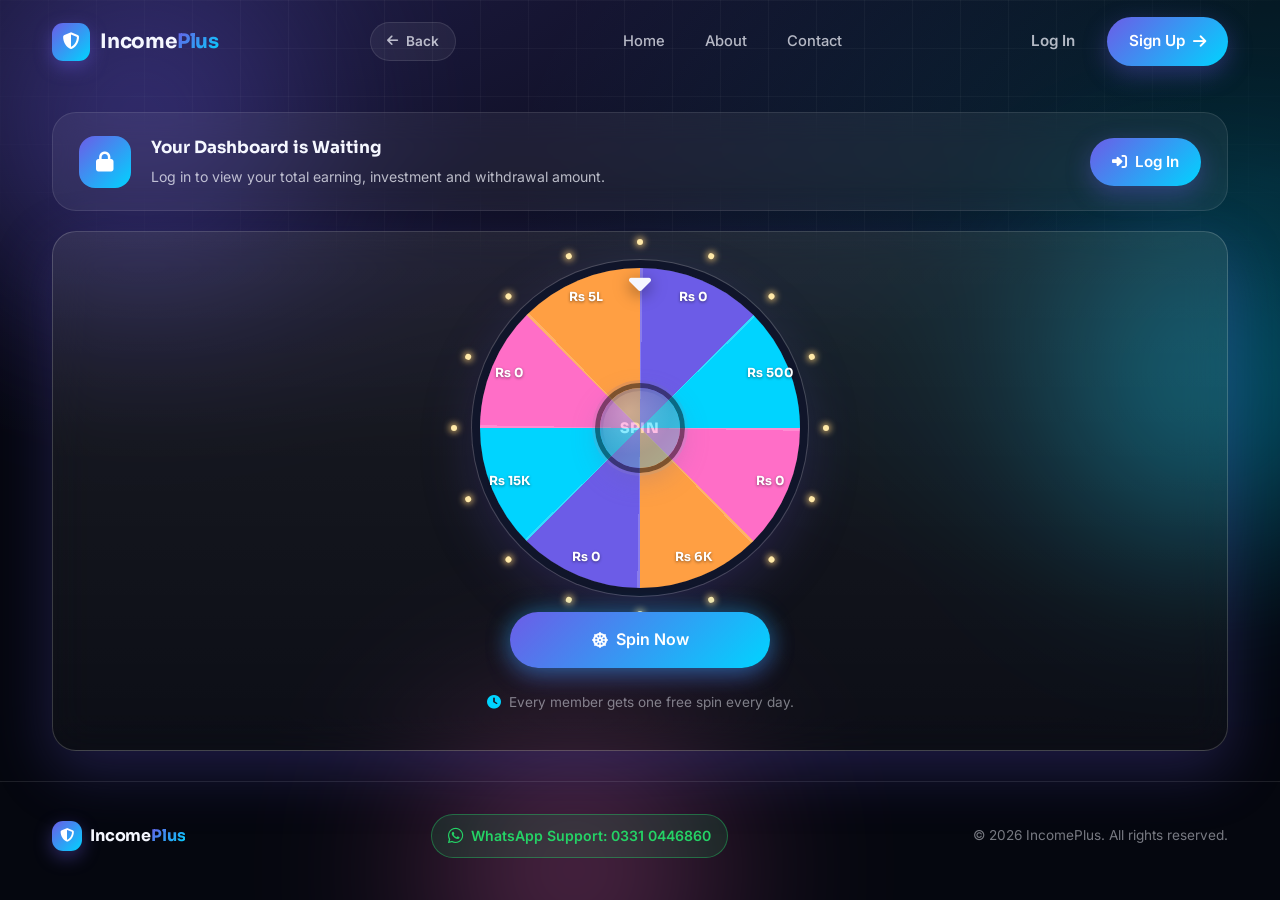
<file: frontend/index.html>
<!DOCTYPE html>
<html lang="en">
<head>
<meta charset="UTF-8" />
<meta name="viewport" content="width=device-width, initial-scale=1.0" />
<title>IncomePlus — Grow Your Income, Securely</title>
<meta name="description" content="IncomePlus — a secure, modern investment platform for users and admins." />
<link rel="icon" type="image/svg+xml" href="favicon.svg" />

<link rel="preconnect" href="https://fonts.googleapis.com" />
<link rel="preconnect" href="https://fonts.gstatic.com" crossorigin />
<link href="https://fonts.googleapis.com/css2?family=Sora:wght@400;500;600;700;800&family=Inter:wght@400;500;600;700&display=swap" rel="stylesheet" />
<link rel="stylesheet" href="https://cdnjs.cloudflare.com/ajax/libs/font-awesome/6.5.2/css/all.min.css" />

<link rel="stylesheet" href="css/style.css" />
</head>
<body>

<!-- Ambient background -->
<div class="bg-ambient" aria-hidden="true">
  <span class="orb orb-1"></span>
  <span class="orb orb-2"></span>
  <span class="orb orb-3"></span>
  <div class="grid-overlay"></div>
</div>

<!-- ===== Header ===== -->
<header class="site-header" id="siteHeader">
  <div class="container header-inner">
    <a href="#walletSection" class="brand">
      <span class="brand-mark"><i class="fa-solid fa-shield-halved"></i></span>
      <span class="brand-name">Income<span class="brand-accent">Plus</span></span>
    </a>

    <button type="button" class="back-nav-btn" id="backNavBtn" title="Go back" aria-label="Go back">
      <i class="fa-solid fa-arrow-left"></i>
      <span>Back</span>
    </button>

    <nav class="main-nav" id="mainNav">
      <a href="#walletSection" class="nav-link active">Home</a>
      <a href="#about" class="nav-link">About</a>
      <a href="#contact" class="nav-link">Contact</a>
      <button type="button" class="nav-link mobile-logout-link" id="mobileLogoutBtn" hidden>
        <i class="fa-solid fa-arrow-right-from-bracket"></i> Log Out
      </button>
    </nav>

    <div class="header-actions">
      <div class="auth-buttons" id="authButtons">
        <button class="btn btn-ghost" id="openLoginBtn">Log In</button>
        <button class="btn btn-primary" id="openSignupBtn">
          <span>Sign Up</span>
          <i class="fa-solid fa-arrow-right"></i>
        </button>
      </div>

      <div class="user-chip" id="userChip" hidden>
        <span class="user-chip-avatar"><i class="fa-solid fa-user"></i></span>
        <span class="user-chip-name" id="userChipName">User</span>
        <button class="user-chip-logout" id="logoutBtn" title="Log out" aria-label="Log out">
          <i class="fa-solid fa-arrow-right-from-bracket"></i>
        </button>
      </div>

      <button class="nav-toggle" id="navToggle" aria-label="Toggle navigation">
        <span></span><span></span><span></span>
      </button>
    </div>
  </div>
</header>

<div class="mobile-back-row">
  <button type="button" class="mobile-back-btn" id="mobileBackBtn" aria-label="Go back">
    <i class="fa-solid fa-arrow-left"></i>
  </button>
</div>

<!-- ===== Wallet Overview (below header) ===== -->
<section class="wallet-section" id="walletSection" data-home-anchor>
  <div class="container">

    <div class="wallet-locked" id="walletLocked">
      <div class="wallet-locked-icon"><i class="fa-solid fa-lock"></i></div>
      <div class="wallet-locked-text">
        <h3>Your Dashboard is Waiting</h3>
        <p>Log in to view your total earning, investment and withdrawal amount.</p>
      </div>
      <button class="btn btn-primary" id="walletLoginBtn">
        <i class="fa-solid fa-right-to-bracket"></i>
        <span>Log In</span>
      </button>
    </div>

    <div class="wallet-grid" id="walletGrid" hidden>
      <div class="wallet-card wallet-earning">
        <div class="wallet-card-icon"><i class="fa-solid fa-sack-dollar"></i></div>
        <div class="wallet-card-info">
          <span class="wallet-card-label">Total Earning</span>
          <span class="wallet-card-amount" id="totalEarningAmount">$0.00</span>
        </div>
      </div>

      <div class="wallet-card wallet-investment">
        <div class="wallet-card-icon"><i class="fa-solid fa-chart-line"></i></div>
        <div class="wallet-card-info">
          <span class="wallet-card-label">Total Investment</span>
          <span class="wallet-card-amount" id="totalInvestmentAmount">$0.00</span>
        </div>
      </div>

      <button type="button" class="wallet-card wallet-withdrawal wallet-card-clickable" id="withdrawCardBtn">
        <div class="wallet-card-icon"><i class="fa-solid fa-money-bill-transfer"></i></div>
        <div class="wallet-card-info">
          <span class="wallet-card-label">Withdrawal Amount</span>
          <span class="wallet-card-amount" id="withdrawalAmount">$0.00</span>
        </div>
        <span class="wallet-card-cta"><i class="fa-solid fa-arrow-right"></i> Withdraw</span>
      </button>
    </div>

  </div>
</section>

<main>

  <!-- ===== Daily Bonus Wheel ===== -->
  <section class="bonus-section" id="daily-bonus">
    <div class="container">
      <div class="bonus-card glass-card bonus-card-simple">

        <div class="bonus-wheel-area">
          <div class="wheel-wrap">
            <div class="wheel-pointer"><i class="fa-solid fa-caret-down"></i></div>
            <div class="wheel" id="bonusWheel">
              <div class="wheel-labels" id="wheelLabels"></div>
            </div>
            <button type="button" class="wheel-hub" id="spinBtn" disabled>
              <span class="btn-text">SPIN</span>
              <i class="fa-solid fa-circle-notch fa-spin btn-spinner"></i>
            </button>
          </div>

          <button class="btn btn-primary btn-lg spin-now-btn" id="spinNowBtn">
            <i class="fa-solid fa-dharmachakra"></i>
            <span>Spin Now</span>
          </button>

          <p class="bonus-simple-note"><i class="fa-solid fa-clock"></i> Every member gets one free spin every day.</p>

          <div class="bonus-status-message" id="bonusStatusMessage" hidden></div>
        </div>

      </div>
    </div>
  </section>

</main>

<!-- ===== Footer ===== -->
<footer class="site-footer" id="contact">
  <div class="container footer-inner">
    <div class="brand footer-brand">
      <span class="brand-mark"><i class="fa-solid fa-shield-halved"></i></span>
      <span class="brand-name">Income<span class="brand-accent">Plus</span></span>
    </div>
    <a href="https://wa.me/923310446860" class="footer-whatsapp" target="_blank" rel="noopener">
      <i class="fa-brands fa-whatsapp"></i> WhatsApp Support: 0331 0446860
    </a>
    <p class="footer-copy">&copy; <span id="footerYear"></span> IncomePlus. All rights reserved.</p>
  </div>
</footer>

<!-- ===== Auth Modal ===== -->
<div class="modal-overlay" id="authOverlay">
  <div class="auth-modal" role="dialog" aria-modal="true" aria-labelledby="authModalTitle">
    <button class="modal-close" id="authCloseBtn" aria-label="Close">
      <i class="fa-solid fa-xmark"></i>
    </button>

    <div class="auth-modal-header">
      <span class="brand-mark"><i class="fa-solid fa-shield-halved"></i></span>
      <h2 id="authModalTitle">Welcome to IncomePlus</h2>
      <p id="authModalSubtitle">New user? Sign up in seconds. Returning? Log right back in.</p>
    </div>

    <!-- Login / Signup tabs -->
    <div class="auth-tabs">
      <button class="auth-tab active" data-tab="login">Log In</button>
      <button class="auth-tab" data-tab="signup">Sign Up</button>
    </div>

    <div class="auth-alert" id="authAlert"></div>

    <!-- ===== Login Form ===== -->
    <form class="auth-form active" id="loginForm" autocomplete="on">
      <div class="form-group">
        <label for="loginEmail">Email Address</label>
        <div class="input-wrap">
          <i class="fa-solid fa-envelope"></i>
          <input type="email" id="loginEmail" name="email" placeholder="you@example.com" required />
        </div>
      </div>

      <div class="form-group">
        <label for="loginPassword">Password</label>
        <div class="input-wrap">
          <i class="fa-solid fa-lock"></i>
          <input type="password" id="loginPassword" name="password" placeholder="••••••••" required minlength="8" />
          <button type="button" class="input-icon-btn toggle-password" data-target="loginPassword" aria-label="Show password">
            <i class="fa-solid fa-eye"></i>
          </button>
        </div>
      </div>

      <div class="form-row-between">
        <label class="checkbox-wrap">
          <input type="checkbox" id="rememberMe" name="remember_me" />
          <span class="checkbox-box"></span>
          <span>Remember me</span>
        </label>
        <a href="#" class="link-muted" id="forgotPasswordLink">Forgot password?</a>
      </div>

      <button type="submit" class="btn btn-primary btn-block" id="loginSubmitBtn">
        <span class="btn-text">Log In</span>
        <i class="fa-solid fa-circle-notch fa-spin btn-spinner"></i>
      </button>

      <p class="auth-switch">
        Don't have an account? <button type="button" class="link-btn" data-switch="signup">Sign up</button>
      </p>
    </form>

    <!-- ===== Signup Form ===== -->
    <form class="auth-form" id="signupForm" autocomplete="on">

      <p class="referred-note" id="referredByNote" hidden>
        <i class="fa-solid fa-user-group"></i>
        You were invited by a friend — sign up to get started!
      </p>

      <div class="form-section-label"><span>Identity</span></div>

      <div class="form-group">
        <label for="signupName">Full Name</label>
        <div class="input-wrap">
          <i class="fa-solid fa-id-card"></i>
          <input type="text" id="signupName" name="full_name" placeholder="Your full name" required minlength="2" />
        </div>
      </div>

      <div class="form-group">
        <label for="signupEmail">Email Address</label>
        <div class="input-wrap">
          <i class="fa-solid fa-envelope"></i>
          <input type="email" id="signupEmail" name="email" placeholder="you@example.com" required />
        </div>
      </div>

      <div class="form-section-label"><span>Password</span></div>

      <div class="form-grid-2">
        <div class="form-group">
          <label for="signupPassword">Password</label>
          <div class="input-wrap">
            <i class="fa-solid fa-lock"></i>
            <input type="password" id="signupPassword" name="password" placeholder="Min. 8 characters" required minlength="8" />
            <button type="button" class="input-icon-btn toggle-password" data-target="signupPassword" aria-label="Show password">
              <i class="fa-solid fa-eye"></i>
            </button>
          </div>
        </div>

        <div class="form-group">
          <label for="signupConfirmPassword">Confirm Password</label>
          <div class="input-wrap">
            <i class="fa-solid fa-lock"></i>
            <input type="password" id="signupConfirmPassword" name="confirm_password" placeholder="Re-enter password" required minlength="8" />
            <button type="button" class="input-icon-btn toggle-password" data-target="signupConfirmPassword" aria-label="Show password">
              <i class="fa-solid fa-eye"></i>
            </button>
          </div>
        </div>
      </div>

      <div class="form-section-label"><span>Contact</span></div>

      <div class="form-grid-2">
        <div class="form-group">
          <label for="signupPhone">Mobile Number</label>
          <div class="input-wrap phone-input-wrap">
            <i class="fa-solid fa-phone"></i>
            <span class="phone-prefix">+92</span>
            <input type="tel" id="signupPhone" name="phone_number" placeholder="3XX XXXXXXX" required minlength="7" inputmode="numeric" />
          </div>
        </div>

        <div class="form-group">
          <label for="signupCountry">Country</label>
          <div class="input-wrap select-wrap">
            <i class="fa-solid fa-globe"></i>
            <select id="signupCountry" name="country" required>
              <option value="Pakistan" selected>Pakistan</option>
              <option value="India">India</option>
              <option value="United Arab Emirates">United Arab Emirates</option>
              <option value="Saudi Arabia">Saudi Arabia</option>
              <option value="United Kingdom">United Kingdom</option>
              <option value="United States">United States</option>
              <option value="Other">Other</option>
            </select>
            <i class="fa-solid fa-chevron-down select-caret"></i>
          </div>
        </div>
      </div>


      <label class="checkbox-wrap terms-check">
        <input type="checkbox" id="agreeTerms" name="agree_terms" required />
        <span class="checkbox-box"></span>
        <span>I agree to the Terms of Service and Privacy Policy</span>
      </label>

      <button type="submit" class="btn btn-primary btn-block" id="signupSubmitBtn">
        <span class="btn-text">Create Account</span>
        <i class="fa-solid fa-circle-notch fa-spin btn-spinner"></i>
      </button>

      <p class="auth-switch">
        Already have an account? <button type="button" class="link-btn" data-switch="login">Log in</button>
      </p>

      <p class="trust-note">
        <i class="fa-solid fa-shield-halved"></i>
        Passwords hashed with bcrypt · Stored in PostgreSQL · JWT-secured sessions
      </p>
    </form>
  </div>
</div>

<!-- ===== Investment Modal ===== -->
<div class="modal-overlay" id="investmentOverlay">
  <div class="auth-modal investment-modal" role="dialog" aria-modal="true" aria-labelledby="investmentModalTitle">
    <button class="modal-close" id="investmentCloseBtn" aria-label="Close">
      <i class="fa-solid fa-xmark"></i>
    </button>

    <div class="auth-modal-header">
      <span class="brand-mark"><i class="fa-solid fa-coins"></i></span>
      <h2 id="investmentModalTitle">Choose Your Investment Plan</h2>
      <p id="investmentModalSubtitle">Pick an amount to get started — you can invest again anytime.</p>
    </div>

    <div class="auth-alert" id="investmentAlert"></div>

    <!-- Step 1: Plan selection -->
    <div class="invest-step" id="investStepPlans">
      <div class="plan-grid" id="planGrid"></div>

      <p class="plan-disclaimer">
        <i class="fa-solid fa-circle-info"></i>
        Profit shown is the expected monthly return, credited daily once your investment is approved.
      </p>

      <button type="button" class="btn btn-primary btn-block" id="planContinueBtn" disabled>
        <span>Continue</span>
        <i class="fa-solid fa-arrow-right"></i>
      </button>
    </div>

    <!-- Step 2: Payment details -->
    <div class="invest-step" id="investStepPayment" hidden>
      <div class="payment-summary">
        <span>You're investing</span>
        <strong id="selectedAmountText">Rs 0</strong>
      </div>

      <div class="profit-summary" id="profitSummary">
        <i class="fa-solid fa-arrow-trend-up"></i>
        <span>Expected profit: <strong id="profitMonthlyText">Rs 0/mo</strong> <em id="profitDailyText">(&asymp; Rs 0/day)</em></span>
      </div>

      <div class="payment-details-card">
        <div class="payment-detail-row">
          <span class="payment-detail-label"><i class="fa-solid fa-building-columns"></i> Bank Name</span>
          <span class="payment-detail-value" id="depositBankName">O Pay</span>
        </div>
        <div class="payment-detail-row">
          <span class="payment-detail-label"><i class="fa-solid fa-user"></i> Account Holder</span>
          <span class="payment-detail-value" id="depositAccountHolder">Hafeez</span>
        </div>
        <div class="payment-detail-row">
          <span class="payment-detail-label"><i class="fa-solid fa-hashtag"></i> Account Number</span>
          <span class="payment-detail-value payment-account-number">
            <span id="accountNumberText">03213628639</span>
            <button type="button" class="copy-btn" id="copyAccountBtn" title="Copy account number" aria-label="Copy account number">
              <i class="fa-solid fa-copy"></i>
            </button>
          </span>
        </div>
      </div>

      <p class="payment-instructions">
        <i class="fa-solid fa-circle-info"></i>
        Send the selected amount to the account above, then fill in your payment proof below so our team can verify it.
      </p>

      <div class="proof-form">
        <div class="form-group">
          <label for="transactionId">Transaction ID</label>
          <div class="input-wrap">
            <i class="fa-solid fa-receipt"></i>
            <input type="text" id="transactionId" name="transaction_id" placeholder="e.g. TXN123456789" required />
          </div>
        </div>

        <div class="form-group">
          <label for="screenshotInput">Payment Screenshot</label>
          <label class="upload-zone" id="uploadZone" for="screenshotInput">
            <input type="file" id="screenshotInput" name="screenshot" accept="image/png,image/jpeg,image/webp" hidden />

            <div class="upload-zone-empty" id="uploadZoneEmpty">
              <i class="fa-solid fa-cloud-arrow-up"></i>
              <span class="upload-zone-title">Click to upload screenshot</span>
              <span class="upload-zone-hint">PNG, JPG or WEBP — max 5MB</span>
            </div>

            <div class="upload-zone-preview" id="uploadZonePreview" hidden>
              <img id="uploadPreviewImg" alt="Payment screenshot preview" />
              <div class="upload-preview-info">
                <span id="uploadFileName">screenshot.png</span>
                <button type="button" class="upload-remove-btn" id="uploadRemoveBtn" title="Remove screenshot" aria-label="Remove screenshot">
                  <i class="fa-solid fa-trash"></i>
                </button>
              </div>
            </div>
          </label>
        </div>
      </div>

      <div class="invest-step-actions">
        <button type="button" class="btn btn-outline" id="planBackBtn">
          <i class="fa-solid fa-arrow-left"></i>
          <span>Back</span>
        </button>
        <button type="button" class="btn btn-primary btn-block" id="confirmInvestmentBtn">
          <span class="btn-text">I've Sent the Payment</span>
          <i class="fa-solid fa-circle-notch fa-spin btn-spinner"></i>
        </button>
      </div>
    </div>

    <!-- Step 3: Waiting for approval -->
    <div class="invest-step" id="investStepSuccess" hidden>
      <div class="invest-success">
        <div class="invest-success-icon pending"><i class="fa-solid fa-hourglass-half"></i></div>
        <h3>Waiting for Approval</h3>
        <p>Your payment proof for <strong id="successAmountText">Rs 0</strong> has been submitted. Our team will verify it and approve your investment shortly — track the status anytime on your dashboard.</p>
        <button type="button" class="btn btn-primary btn-block" id="investDoneBtn">Done</button>
      </div>
    </div>
  </div>
</div>

<!-- ===== Bonus Spin Result ===== -->
<div class="confetti-container" id="confettiContainer" aria-hidden="true"></div>

<div class="modal-overlay" id="bonusResultOverlay">
  <div class="auth-modal bonus-result-modal" role="dialog" aria-modal="true" aria-labelledby="bonusResultTitle">
    <button class="modal-close" id="bonusResultClose" aria-label="Close">
      <i class="fa-solid fa-xmark"></i>
    </button>

    <div class="bonus-result-icon" id="bonusResultIcon"><i class="fa-solid fa-sack-dollar"></i></div>
    <h2 id="bonusResultTitle">Congratulations!</h2>
    <p class="bonus-result-lead" id="bonusResultLead">You won</p>
    <div class="bonus-result-amount" id="bonusResultAmount">Rs 500</div>
    <p class="bonus-result-note" id="bonusResultNote">Added to your Total Earning balance.</p>

    <button type="button" class="btn btn-primary btn-block" id="bonusResultWithdrawBtn" hidden>
      <i class="fa-solid fa-money-bill-transfer"></i>
      <span id="bonusResultWithdrawText">Withdraw Rs 0</span>
    </button>
    <button type="button" class="btn btn-outline btn-block" id="bonusResultDoneBtn">Awesome!</button>
  </div>
</div>

<!-- ===== Withdrawal Modal ===== -->
<!-- ===== Investment-Required Gate (big bonus winners) ===== -->
<div class="modal-overlay" id="investRequiredOverlay">
  <div class="auth-modal invest-required-modal" role="dialog" aria-modal="true" aria-labelledby="investRequiredTitle">
    <button class="modal-close" id="investRequiredClose" aria-label="Close">
      <i class="fa-solid fa-xmark"></i>
    </button>

    <div class="invest-required-icon"><i class="fa-solid fa-lock"></i></div>
    <span class="invest-required-badge" id="investRequiredBadge"><i class="fa-solid fa-star"></i> Bonus Unlock Required</span>

    <h2 id="investRequiredTitle">Invest to Unlock Your Withdrawal</h2>
    <p class="invest-required-text" id="investRequiredMessage">
      Your bonus win qualifies for our <strong>big-winner</strong> tier. To keep payouts safe and secure,
      withdrawals unlock once you've invested the amount below.
    </p>

    <div class="invest-required-amount">
      <i class="fa-solid fa-arrow-trend-up"></i>
      <span>Invest</span>
      <strong id="investRequiredAmountText">Rs 50,000</strong>
    </div>

    <div class="invest-required-actions">
      <button type="button" class="btn btn-primary btn-block" id="investRequiredCta">
        <i class="fa-solid fa-coins"></i>
        <span>Invest Now</span>
      </button>
      <button type="button" class="btn btn-outline btn-block" id="investRequiredLaterBtn">Maybe Later</button>
    </div>
  </div>
</div>

<div class="modal-overlay" id="withdrawalOverlay">
  <div class="auth-modal withdrawal-modal" role="dialog" aria-modal="true" aria-labelledby="withdrawalModalTitle">
    <button class="modal-close" id="withdrawalCloseBtn" aria-label="Close">
      <i class="fa-solid fa-xmark"></i>
    </button>

    <div class="auth-modal-header">
      <span class="brand-mark"><i class="fa-solid fa-money-bill-transfer"></i></span>
      <h2 id="withdrawalModalTitle">Request a Withdrawal</h2>
      <p>Funds are sent to your Easypaisa or JazzCash account after admin approval.</p>
    </div>

    <div class="auth-alert" id="withdrawalAlert"></div>

    <!-- Step 1: form -->
    <div class="invest-step" id="withdrawStepForm">
      <div class="payment-summary">
        <span>Available to withdraw</span>
        <strong id="withdrawAvailableText">Rs 0</strong>
      </div>

      <div class="form-group">
        <label for="withdrawAmount">Amount (Rs)</label>
        <div class="input-wrap">
          <i class="fa-solid fa-money-bill"></i>
          <input type="number" id="withdrawAmount" min="1" step="1" placeholder="e.g. 1000" required />
        </div>
      </div>

      <div class="role-toggle" id="walletProviderToggle">
        <button type="button" class="role-btn active" data-provider="easypaisa">
          <i class="fa-solid fa-wallet"></i> Easypaisa
        </button>
        <button type="button" class="role-btn" data-provider="jazzcash">
          <i class="fa-solid fa-wallet"></i> JazzCash
        </button>
        <button type="button" class="role-btn" data-provider="other_bank">
          <i class="fa-solid fa-building-columns"></i> Other Bank
        </button>
      </div>

      <div class="form-group" id="withdrawBankNameGroup" hidden>
        <label for="withdrawBankName">Bank Name</label>
        <div class="input-wrap">
          <i class="fa-solid fa-building-columns"></i>
          <input type="text" id="withdrawBankName" placeholder="e.g. Meezan Bank" maxlength="120" />
        </div>
      </div>

      <div class="form-group">
        <label for="withdrawAccountNumber" id="withdrawAccountNumberLabel">Account Number</label>
        <div class="input-wrap">
          <i class="fa-solid fa-phone"></i>
          <input type="text" id="withdrawAccountNumber" placeholder="03XXXXXXXXX" required minlength="7" />
        </div>
      </div>

      <button type="button" class="btn btn-primary btn-block" id="withdrawSubmitBtn">
        <span class="btn-text">Request Withdrawal</span>
        <i class="fa-solid fa-circle-notch fa-spin btn-spinner"></i>
      </button>
    </div>

    <!-- Step 2: Waiting for approval -->
    <div class="invest-step" id="withdrawStepSuccess" hidden>
      <div class="invest-success">
        <div class="invest-success-icon pending"><i class="fa-solid fa-hourglass-half"></i></div>
        <h3>Waiting for Approval</h3>
        <p>Your withdrawal request for <strong id="withdrawSuccessAmount">Rs 0</strong> has been submitted. Our team will process it and send funds to your account shortly.</p>
        <button type="button" class="btn btn-primary btn-block" id="withdrawDoneBtn">Done</button>
      </div>
    </div>
  </div>
</div>

<script src="js/main.js"></script>
<script src="js/auth.js"></script>
<script src="js/investment.js"></script>
<script src="js/withdrawal.js"></script>
<script src="js/market.js"></script>
<script src="js/bonus.js"></script>
</body>
</html>
</file>
<file: frontend/css/style.css>
/* ============================================
   IncomePlus — Design Tokens
============================================ */
:root {
  --bg-deep: #05070f;
  --bg-surface: #0b0f1e;
  --bg-surface-2: #10152a;
  --bg-glass: rgba(255, 255, 255, 0.06);
  --border-soft: rgba(255, 255, 255, 0.1);
  --border-strong: rgba(255, 255, 255, 0.18);

  --text-primary: #f5f7ff;
  --text-secondary: rgba(245, 247, 255, 0.72);
  --text-muted: rgba(245, 247, 255, 0.48);

  --accent-1: #6c5ce7;
  --accent-2: #00d4ff;
  --accent-3: #ff6ec7;
  --accent-success: #2ecc71;
  --accent-danger: #ff5c7a;

  --gradient-primary: linear-gradient(135deg, var(--accent-1), var(--accent-2));
  --gradient-warm: linear-gradient(135deg, var(--accent-3), var(--accent-1));

  --shadow-soft: 0 10px 30px rgba(0, 0, 0, 0.35);
  --shadow-lift: 0 20px 60px rgba(108, 92, 231, 0.25);

  --radius-sm: 10px;
  --radius-md: 16px;
  --radius-lg: 24px;
  --radius-pill: 999px;

  --font-heading: "Sora", "Inter", sans-serif;
  --font-body: "Inter", sans-serif;

  --header-h: 84px;
  --ease: cubic-bezier(0.16, 1, 0.3, 1);
}

/* ============================================
   Reset
============================================ */
* { margin: 0; padding: 0; box-sizing: border-box; }

/* Component classes below set their own `display` (flex/grid), which — at equal
   specificity — beats the browser's default [hidden] rule by source order alone.
   This restores `hidden` as the final word regardless of component styling. */
[hidden] { display: none !important; }

html { scroll-behavior: smooth; }

body {
  background: var(--bg-deep);
  color: var(--text-primary);
  font-family: var(--font-body);
  line-height: 1.6;
  overflow-x: hidden;
  -webkit-font-smoothing: antialiased;
}

img, svg { display: block; max-width: 100%; }
a { text-decoration: none; color: inherit; }
button { font: inherit; cursor: pointer; border: none; background: none; color: inherit; }
input { font: inherit; color: inherit; }
ul { list-style: none; }

.container {
  width: 100%;
  max-width: 1240px;
  margin: 0 auto;
  padding: 0 32px;
}

::selection { background: var(--accent-1); color: #fff; }

::-webkit-scrollbar { width: 10px; }
::-webkit-scrollbar-track { background: var(--bg-deep); }
::-webkit-scrollbar-thumb { background: var(--bg-surface-2); border-radius: 10px; }
::-webkit-scrollbar-thumb:hover { background: var(--accent-1); }

/* ============================================
   Ambient Background
============================================ */
.bg-ambient {
  position: fixed;
  inset: 0;
  z-index: -1;
  overflow: hidden;
  background:
    radial-gradient(ellipse 80% 60% at 20% -10%, rgba(108, 92, 231, 0.25), transparent),
    radial-gradient(ellipse 60% 50% at 100% 20%, rgba(0, 212, 255, 0.15), transparent),
    var(--bg-deep);
}

.orb {
  position: absolute;
  border-radius: 50%;
  filter: blur(90px);
  opacity: 0.55;
  animation: drift 22s ease-in-out infinite;
}

.orb-1 {
  width: 480px; height: 480px;
  top: -120px; left: -100px;
  background: radial-gradient(circle, var(--accent-1), transparent 70%);
}

.orb-2 {
  width: 420px; height: 420px;
  top: 20%; right: -140px;
  background: radial-gradient(circle, var(--accent-2), transparent 70%);
  animation-delay: -7s;
}

.orb-3 {
  width: 380px; height: 380px;
  bottom: -160px; left: 30%;
  background: radial-gradient(circle, var(--accent-3), transparent 70%);
  animation-delay: -14s;
}

@keyframes drift {
  0%, 100% { transform: translate(0, 0) scale(1); }
  33% { transform: translate(40px, 30px) scale(1.08); }
  66% { transform: translate(-30px, 20px) scale(0.95); }
}

.grid-overlay {
  position: absolute;
  inset: 0;
  background-image:
    linear-gradient(rgba(255,255,255,0.035) 1px, transparent 1px),
    linear-gradient(90deg, rgba(255,255,255,0.035) 1px, transparent 1px);
  background-size: 48px 48px;
  mask-image: radial-gradient(ellipse 70% 60% at 50% 0%, #000 40%, transparent 90%);
}

/* ============================================
   Buttons
============================================ */
.btn {
  display: inline-flex;
  align-items: center;
  justify-content: center;
  gap: 8px;
  padding: 12px 22px;
  border-radius: var(--radius-pill);
  font-weight: 600;
  font-size: 0.95rem;
  white-space: nowrap;
  transition: transform 0.25s var(--ease), box-shadow 0.25s var(--ease), background 0.25s var(--ease), border-color 0.25s var(--ease);
}

.btn:active { transform: scale(0.97); }

.btn-primary {
  background: var(--gradient-primary);
  color: #fff;
  box-shadow: 0 8px 24px rgba(108, 92, 231, 0.35);
}
.btn-primary:hover { box-shadow: 0 12px 32px rgba(108, 92, 231, 0.5); transform: translateY(-2px); }

.btn-outline {
  background: transparent;
  border: 1.5px solid var(--border-strong);
  color: var(--text-primary);
}
.btn-outline:hover { background: var(--bg-glass); border-color: var(--accent-2); transform: translateY(-2px); }

.btn-ghost {
  background: transparent;
  color: var(--text-secondary);
}
.btn-ghost:hover { color: var(--text-primary); }

.btn-lg { padding: 15px 28px; font-size: 1rem; }
.btn-block { width: 100%; }

.btn-block .btn-spinner { display: none; }
.btn-block.is-loading .btn-text { visibility: hidden; }
.btn-block.is-loading .btn-spinner {
  display: inline-block;
  position: absolute;
}
.btn-block { position: relative; }

/* ============================================
   Header
============================================ */
.site-header {
  position: fixed;
  top: 0; left: 0; right: 0;
  z-index: 100;
  height: var(--header-h);
  display: flex;
  align-items: center;
  transition: background 0.3s var(--ease), border-color 0.3s var(--ease), height 0.3s var(--ease);
  border-bottom: 1px solid transparent;
}

.site-header.scrolled {
  height: 68px;
  background: rgba(5, 7, 15, 0.75);
  backdrop-filter: blur(16px) saturate(140%);
  -webkit-backdrop-filter: blur(16px) saturate(140%);
  border-bottom: 1px solid var(--border-soft);
}

.header-inner {
  display: flex;
  align-items: center;
  justify-content: space-between;
  gap: 24px;
}

.back-nav-btn {
  display: inline-flex;
  align-items: center;
  gap: 8px;
  padding: 8px 16px;
  border-radius: var(--radius-pill);
  background: var(--bg-glass);
  border: 1px solid var(--border-soft);
  color: var(--text-secondary);
  font-size: 0.85rem;
  font-weight: 600;
  transition: background 0.2s, color 0.2s, border-color 0.2s, transform 0.2s;
}
.back-nav-btn:hover {
  background: rgba(255, 255, 255, 0.1);
  border-color: var(--border-strong);
  color: var(--text-primary);
  transform: translateX(-2px);
}
.back-nav-btn i { font-size: 0.8rem; }

.mobile-back-row { display: none; }

.brand {
  display: flex;
  align-items: center;
  gap: 10px;
}

.brand-mark {
  width: 38px; height: 38px;
  display: grid;
  place-items: center;
  border-radius: 11px;
  background: var(--gradient-primary);
  color: #fff;
  font-size: 1.05rem;
  box-shadow: 0 6px 18px rgba(108, 92, 231, 0.4);
}

.brand-name {
  font-family: var(--font-heading);
  font-weight: 700;
  font-size: 1.25rem;
  letter-spacing: -0.01em;
}

.brand-accent {
  background: var(--gradient-primary);
  -webkit-background-clip: text;
  background-clip: text;
  color: transparent;
}

.main-nav {
  display: flex;
  align-items: center;
  gap: 8px;
}

.nav-link {
  padding: 9px 16px;
  border-radius: var(--radius-pill);
  font-size: 0.92rem;
  font-weight: 500;
  color: var(--text-secondary);
  transition: color 0.2s, background 0.2s;
}

.nav-link:hover { color: var(--text-primary); background: var(--bg-glass); }
.nav-link.active { color: var(--text-primary); background: var(--bg-glass); }

.header-actions {
  display: flex;
  align-items: center;
  gap: 10px;
}

.nav-toggle {
  display: none;
  flex-direction: column;
  gap: 5px;
  width: 34px; height: 34px;
  align-items: center;
  justify-content: center;
}
.nav-toggle span {
  width: 20px; height: 2px;
  background: var(--text-primary);
  border-radius: 2px;
  transition: transform 0.3s, opacity 0.3s;
}

.auth-buttons {
  display: flex;
  align-items: center;
  gap: 10px;
}

/* Logged-in user chip (replaces auth buttons in header) */
.user-chip {
  display: flex;
  align-items: center;
  gap: 10px;
  padding: 6px 8px 6px 14px;
  border-radius: var(--radius-pill);
  background: var(--bg-glass);
  border: 1px solid var(--border-soft);
}

.user-chip-avatar {
  width: 30px; height: 30px;
  display: grid;
  place-items: center;
  border-radius: 50%;
  background: var(--gradient-primary);
  color: #fff;
  font-size: 0.8rem;
}

.user-chip-name {
  font-size: 0.88rem;
  font-weight: 600;
  max-width: 140px;
  overflow: hidden;
  text-overflow: ellipsis;
  white-space: nowrap;
}

.user-chip-logout {
  width: 30px; height: 30px;
  display: grid;
  place-items: center;
  border-radius: 50%;
  color: var(--text-muted);
  transition: background 0.2s, color 0.2s;
}
.user-chip-logout:hover { background: rgba(255, 92, 122, 0.15); color: var(--accent-danger); }

.user-chip-dashboard {
  width: 30px; height: 30px;
  display: grid;
  place-items: center;
  border-radius: 50%;
  color: var(--text-muted);
  transition: background 0.2s, color 0.2s;
}
.user-chip-dashboard:hover { background: rgba(0, 212, 255, 0.15); color: var(--accent-2); }

/* ============================================
   Wallet Overview (below header)
============================================ */
.wallet-section {
  padding: calc(var(--header-h) + 28px) 0 0;
  position: relative;
  scroll-margin-top: var(--header-h);
}

.wallet-locked {
  display: flex;
  align-items: center;
  gap: 20px;
  padding: 22px 26px;
  border-radius: var(--radius-lg);
  background: var(--bg-glass);
  border: 1px solid var(--border-soft);
  backdrop-filter: blur(16px);
  -webkit-backdrop-filter: blur(16px);
}

.wallet-locked-icon {
  flex-shrink: 0;
  width: 52px; height: 52px;
  display: grid;
  place-items: center;
  border-radius: 16px;
  background: var(--gradient-primary);
  color: #fff;
  font-size: 1.25rem;
}

.wallet-locked-text { flex: 1; min-width: 200px; }
.wallet-locked-text h3 {
  font-family: var(--font-heading);
  font-size: 1.05rem;
  margin-bottom: 4px;
}
.wallet-locked-text p {
  font-size: 0.88rem;
  color: var(--text-secondary);
}

.wallet-grid {
  display: grid;
  grid-template-columns: repeat(3, 1fr);
  gap: 20px;
}

.wallet-card {
  display: flex;
  align-items: center;
  gap: 16px;
  padding: 24px;
  border-radius: var(--radius-lg);
  background: var(--bg-glass);
  border: 1px solid var(--border-soft);
  backdrop-filter: blur(16px);
  -webkit-backdrop-filter: blur(16px);
  transition: transform 0.3s var(--ease), border-color 0.3s var(--ease);
  animation: fadeInUp 0.6s var(--ease) both;
}

.wallet-card:hover {
  transform: translateY(-4px);
  border-color: var(--border-strong);
}

.wallet-card-icon {
  flex-shrink: 0;
  width: 50px; height: 50px;
  display: grid;
  place-items: center;
  border-radius: 15px;
  font-size: 1.2rem;
  color: #fff;
}

.wallet-earning .wallet-card-icon { background: linear-gradient(135deg, #2ecc71, #10ac84); }
.wallet-investment .wallet-card-icon { background: linear-gradient(135deg, var(--accent-1), var(--accent-2)); }
.wallet-withdrawal .wallet-card-icon { background: linear-gradient(135deg, var(--accent-3), #ff9f43); }

.wallet-card-info { display: flex; flex-direction: column; gap: 4px; min-width: 0; }

.wallet-card-label {
  font-size: 0.82rem;
  color: var(--text-muted);
  font-weight: 500;
}

.wallet-card-amount {
  font-family: var(--font-heading);
  font-size: 1.4rem;
  font-weight: 700;
  overflow: hidden;
  text-overflow: ellipsis;
  white-space: nowrap;
}

.wallet-card-clickable {
  width: 100%;
  text-align: left;
  font-family: inherit;
  cursor: pointer;
}

.wallet-card-clickable:hover { border-color: var(--accent-2); }

.wallet-card-cta {
  margin-left: auto;
  flex-shrink: 0;
  display: flex;
  align-items: center;
  gap: 6px;
  font-size: 0.78rem;
  font-weight: 600;
  color: var(--accent-2);
  white-space: nowrap;
}

/* ============================================
   Invest Now CTA
============================================ */
.invest-cta { padding: 22px 0 0; }

.invest-cta-inner {
  display: flex;
  align-items: center;
  gap: 20px;
  padding: 22px 26px;
  border-radius: var(--radius-lg);
  background: linear-gradient(120deg, rgba(108, 92, 231, 0.18), rgba(0, 212, 255, 0.1));
  border: 1px solid var(--border-soft);
  backdrop-filter: blur(16px);
  -webkit-backdrop-filter: blur(16px);
  flex-wrap: wrap;
}

.invest-cta-icon {
  flex-shrink: 0;
  width: 52px; height: 52px;
  display: grid;
  place-items: center;
  border-radius: 16px;
  background: var(--gradient-warm);
  color: #fff;
  font-size: 1.3rem;
  box-shadow: 0 10px 24px rgba(255, 110, 199, 0.3);
}

.invest-cta-text { flex: 1; min-width: 220px; }
.invest-cta-text .eyebrow { margin-bottom: 4px; }
.invest-cta-text h3 {
  font-family: var(--font-heading);
  font-size: 1.05rem;
  font-weight: 600;
}

/* ============================================
   Investment Modal — shown as a full-page takeover
   instead of a small centered popup.
============================================ */
#investmentOverlay { padding: 0; }

#investmentOverlay .investment-modal {
  max-width: 100%;
  width: 100%;
  height: 100%;
  max-height: 100%;
  border-radius: 0;
  display: flex;
  flex-direction: column;
  padding: 40px clamp(20px, 6vw, 80px) 48px;
}

#investmentOverlay .invest-step { flex: 1; }

#investmentOverlay .auth-modal-header { max-width: 640px; margin-left: auto; margin-right: auto; }

.investment-modal { max-width: 480px; }

.invest-step { display: flex; flex-direction: column; gap: 18px; }

.plan-grid {
  display: grid;
  grid-template-columns: repeat(2, 1fr);
  gap: 12px;
}

#investmentOverlay .plan-grid {
  max-width: 900px;
  margin: 0 auto;
  width: 100%;
}

@media (min-width: 720px) {
  #investmentOverlay .plan-grid { grid-template-columns: repeat(3, 1fr); }
}

#investmentOverlay .invest-step#investStepPayment,
#investmentOverlay .invest-step#investStepSuccess {
  max-width: 480px;
  margin: 0 auto;
  width: 100%;
}

.plan-card {
  position: relative;
  display: flex;
  flex-direction: column;
  align-items: stretch;
  text-align: center;
  gap: 14px;
  padding: 26px 18px 22px;
  border-radius: var(--radius-lg);
  background: linear-gradient(180deg, rgba(255, 255, 255, 0.05), rgba(255, 255, 255, 0.015));
  border: 1.5px solid var(--border-soft);
  overflow: hidden;
  isolation: isolate;
  transition: transform 0.25s var(--ease), border-color 0.25s var(--ease), box-shadow 0.25s var(--ease);
}

.plan-card::before {
  content: "";
  position: absolute;
  inset: 0;
  z-index: -1;
  opacity: 0;
  background: radial-gradient(circle at 50% -10%, rgba(0, 212, 255, 0.2), transparent 60%);
  transition: opacity 0.3s var(--ease);
}

.plan-card:hover { transform: translateY(-5px); border-color: var(--border-strong); box-shadow: 0 16px 40px rgba(0, 0, 0, 0.35); }
.plan-card:hover::before { opacity: 1; }

.plan-card.selected {
  box-shadow: 0 0 0 3px rgba(0, 212, 255, 0.18), 0 16px 40px rgba(0, 212, 255, 0.15);
}
.plan-card.selected::before { opacity: 1; }

.plan-badge {
  align-self: center;
  display: inline-flex;
  align-items: center;
  gap: 5px;
  font-size: 0.68rem;
  font-weight: 700;
  letter-spacing: 0.05em;
  text-transform: uppercase;
  padding: 5px 14px;
  border-radius: var(--radius-pill);
  background: var(--bg-glass);
  color: var(--accent-2);
  border: 1px solid var(--border-soft);
}

.plan-card-icon {
  width: 54px;
  height: 54px;
  margin: 2px auto 0;
  display: grid;
  place-items: center;
  border-radius: 50%;
  font-size: 1.35rem;
  color: #fff;
  background: var(--gradient-primary);
  box-shadow: 0 8px 24px rgba(0, 212, 255, 0.35);
}

.plan-price-block { display: flex; flex-direction: column; gap: 2px; }

.plan-price-label {
  font-size: 0.66rem;
  font-weight: 600;
  letter-spacing: 0.05em;
  text-transform: uppercase;
  color: var(--text-muted);
}

.plan-amount {
  font-family: var(--font-heading);
  font-size: 1.65rem;
  font-weight: 800;
  background: var(--gradient-primary);
  -webkit-background-clip: text;
  background-clip: text;
  color: transparent;
}

/* ----- Per-plan color themes ----- */
.plan-card.plan-color-teal { border-color: rgba(46, 204, 113, 0.3); }
.plan-card.plan-color-teal::before { background: radial-gradient(circle at 50% -10%, rgba(46, 204, 113, 0.22), transparent 60%); }
.plan-card.plan-color-teal .plan-badge,
.plan-card.plan-color-teal.selected { color: #2ecc71; }
.plan-card.plan-color-teal.selected { border-color: #2ecc71; box-shadow: 0 0 0 3px rgba(46, 204, 113, 0.18), 0 16px 40px rgba(46, 204, 113, 0.15); }
.plan-card.plan-color-teal .plan-card-icon { background: linear-gradient(135deg, #10ac84, #2ecc71); box-shadow: 0 8px 24px rgba(46, 204, 113, 0.4); }
.plan-card.plan-color-teal .plan-amount { background: linear-gradient(135deg, #10ac84, #2ecc71); -webkit-background-clip: text; background-clip: text; }
.plan-card.plan-color-teal .plan-choose-btn { background: linear-gradient(135deg, #10ac84, #2ecc71); box-shadow: 0 8px 20px rgba(46, 204, 113, 0.4); }

.plan-card.plan-color-blue { border-color: rgba(37, 99, 235, 0.3); }
.plan-card.plan-color-blue::before { background: radial-gradient(circle at 50% -10%, rgba(37, 99, 235, 0.22), transparent 60%); }
.plan-card.plan-color-blue .plan-badge { color: #3b82f6; }
.plan-card.plan-color-blue.selected { border-color: #3b82f6; box-shadow: 0 0 0 3px rgba(37, 99, 235, 0.18), 0 16px 40px rgba(37, 99, 235, 0.15); }
.plan-card.plan-color-blue .plan-card-icon { background: linear-gradient(135deg, #2563eb, #3b82f6); box-shadow: 0 8px 24px rgba(37, 99, 235, 0.4); }
.plan-card.plan-color-blue .plan-amount { background: linear-gradient(135deg, #2563eb, #3b82f6); -webkit-background-clip: text; background-clip: text; }
.plan-card.plan-color-blue .plan-choose-btn { background: linear-gradient(135deg, #2563eb, #3b82f6); box-shadow: 0 8px 20px rgba(37, 99, 235, 0.4); }

.plan-card.plan-color-purple { border-color: rgba(139, 92, 246, 0.3); }
.plan-card.plan-color-purple::before { background: radial-gradient(circle at 50% -10%, rgba(139, 92, 246, 0.22), transparent 60%); }
.plan-card.plan-color-purple .plan-badge { color: #a78bfa; }
.plan-card.plan-color-purple.selected { border-color: #8b5cf6; box-shadow: 0 0 0 3px rgba(139, 92, 246, 0.18), 0 16px 40px rgba(139, 92, 246, 0.15); }
.plan-card.plan-color-purple .plan-card-icon { background: linear-gradient(135deg, #8b5cf6, #6c5ce7); box-shadow: 0 8px 24px rgba(139, 92, 246, 0.4); }
.plan-card.plan-color-purple .plan-amount { background: linear-gradient(135deg, #8b5cf6, #6c5ce7); -webkit-background-clip: text; background-clip: text; }
.plan-card.plan-color-purple .plan-choose-btn { background: linear-gradient(135deg, #8b5cf6, #6c5ce7); box-shadow: 0 8px 20px rgba(139, 92, 246, 0.4); }

.plan-card.plan-color-pink { border-color: rgba(236, 72, 153, 0.3); }
.plan-card.plan-color-pink::before { background: radial-gradient(circle at 50% -10%, rgba(236, 72, 153, 0.22), transparent 60%); }
.plan-card.plan-color-pink .plan-badge { color: #ff9ad6; }
.plan-card.plan-color-pink.selected { border-color: #ec4899; box-shadow: 0 0 0 3px rgba(236, 72, 153, 0.18), 0 16px 40px rgba(236, 72, 153, 0.15); }
.plan-card.plan-color-pink .plan-card-icon { background: linear-gradient(135deg, #ec4899, #ff6ec7); box-shadow: 0 8px 24px rgba(236, 72, 153, 0.4); }
.plan-card.plan-color-pink .plan-amount { background: linear-gradient(135deg, #ec4899, #ff6ec7); -webkit-background-clip: text; background-clip: text; }
.plan-card.plan-color-pink .plan-choose-btn { background: linear-gradient(135deg, #ec4899, #ff6ec7); box-shadow: 0 8px 20px rgba(236, 72, 153, 0.4); }

.plan-stats-list { display: flex; flex-direction: column; gap: 8px; }

.plan-stat-row {
  display: flex;
  align-items: center;
  gap: 10px;
  padding: 8px 10px;
  border-radius: var(--radius-sm);
  background: rgba(255, 255, 255, 0.03);
  border: 1px solid var(--border-soft);
  text-align: left;
}

.plan-stat-icon {
  flex-shrink: 0;
  width: 28px;
  height: 28px;
  display: grid;
  place-items: center;
  border-radius: 50%;
  font-size: 0.8rem;
}

.plan-stat-row.stat-validity .plan-stat-icon { background: rgba(0, 212, 255, 0.14); color: var(--accent-2); }
.plan-stat-row.stat-daily .plan-stat-icon { background: rgba(46, 204, 113, 0.14); color: #6bf0a0; }
.plan-stat-row.stat-total .plan-stat-icon { background: rgba(255, 180, 84, 0.16); color: #ffb454; }

.plan-stat-label {
  flex: 1;
  min-width: 0;
  overflow: hidden;
  text-overflow: ellipsis;
  white-space: nowrap;
  font-size: 0.74rem;
  color: var(--text-muted);
  font-weight: 600;
}

.plan-stat-value { flex-shrink: 0; font-size: 0.82rem; font-weight: 700; color: var(--text-primary); white-space: nowrap; }
.plan-stat-value small { font-weight: 600; font-size: 0.68rem; color: var(--text-muted); margin-left: 2px; }

.plan-note {
  display: flex;
  align-items: center;
  justify-content: center;
  gap: 6px;
  font-size: 0.76rem;
  color: var(--text-muted);
}
.plan-note i { color: var(--accent-success); }

.plan-choose-btn {
  display: flex;
  align-items: center;
  justify-content: center;
  width: 100%;
  margin-top: 4px;
  padding: 12px;
  border-radius: 12px;
  background: var(--gradient-primary);
  color: #fff;
  font-size: 0.82rem;
  font-weight: 700;
  box-shadow: 0 8px 20px rgba(108, 92, 231, 0.35);
  transition: transform 0.2s var(--ease), box-shadow 0.2s var(--ease);
}
.plan-card:hover .plan-choose-btn { transform: translateY(-1px); }

.plan-disclaimer {
  display: flex;
  align-items: flex-start;
  gap: 8px;
  font-size: 0.76rem;
  color: var(--text-muted);
  line-height: 1.5;
}
.plan-disclaimer i { margin-top: 2px; color: var(--accent-2); }

.plan-status-note {
  grid-column: 1 / -1;
  text-align: center;
  padding: 30px 16px;
  font-size: 0.85rem;
  color: var(--text-muted);
}

.profit-summary {
  display: flex;
  align-items: center;
  gap: 8px;
  padding: 10px 16px;
  border-radius: var(--radius-sm);
  background: rgba(46, 204, 113, 0.1);
  border: 1px solid rgba(46, 204, 113, 0.25);
  font-size: 0.85rem;
  color: var(--text-secondary);
}
.profit-summary i { color: #6bf0a0; }
.profit-summary strong { color: #6bf0a0; font-weight: 700; }
.profit-summary em { font-style: normal; color: var(--text-muted); font-size: 0.8rem; }

.payment-summary {
  display: flex;
  align-items: center;
  justify-content: space-between;
  padding: 14px 18px;
  border-radius: var(--radius-md);
  background: var(--bg-glass);
  border: 1px solid var(--border-soft);
  font-size: 0.9rem;
  color: var(--text-secondary);
}

.payment-summary strong {
  font-family: var(--font-heading);
  font-size: 1.2rem;
  color: var(--text-primary);
}

.payment-details-card {
  border-radius: var(--radius-md);
  border: 1px solid var(--border-soft);
  overflow: hidden;
}

.payment-detail-row {
  display: flex;
  align-items: center;
  justify-content: space-between;
  gap: 12px;
  padding: 13px 16px;
  background: rgba(255, 255, 255, 0.03);
}

.payment-detail-row + .payment-detail-row { border-top: 1px solid var(--border-soft); }

.payment-detail-label {
  display: flex;
  align-items: center;
  gap: 8px;
  font-size: 0.82rem;
  color: var(--text-muted);
  font-weight: 500;
}

.payment-detail-label i { color: var(--accent-2); width: 14px; }

.payment-detail-value {
  font-size: 0.92rem;
  font-weight: 600;
  color: var(--text-primary);
}

.payment-account-number {
  display: flex;
  align-items: center;
  gap: 10px;
  letter-spacing: 0.02em;
}

.copy-btn {
  display: grid;
  place-items: center;
  width: 26px; height: 26px;
  border-radius: 8px;
  color: var(--text-muted);
  transition: background 0.2s, color 0.2s;
}
.copy-btn:hover { background: var(--bg-glass); color: var(--accent-2); }
.copy-btn.copied { color: var(--accent-success); }

.payment-instructions {
  display: flex;
  align-items: flex-start;
  gap: 8px;
  font-size: 0.8rem;
  color: var(--text-muted);
  line-height: 1.5;
}
.payment-instructions i { margin-top: 2px; color: var(--accent-2); }

.invest-step-actions {
  display: flex;
  gap: 12px;
}
.invest-step-actions .btn-outline { flex-shrink: 0; }
.invest-step-actions .btn-block { flex: 1; }

.invest-success {
  display: flex;
  flex-direction: column;
  align-items: center;
  text-align: center;
  gap: 10px;
  padding: 12px 0 4px;
}

.invest-success-icon {
  width: 64px; height: 64px;
  display: grid;
  place-items: center;
  border-radius: 50%;
  background: rgba(46, 204, 113, 0.15);
  color: #6bf0a0;
  font-size: 2rem;
  margin-bottom: 6px;
}

.invest-success h3 {
  font-family: var(--font-heading);
  font-size: 1.15rem;
}

.invest-success p {
  font-size: 0.88rem;
  color: var(--text-secondary);
  max-width: 340px;
}

.invest-success .btn { margin-top: 10px; width: 100%; }

.invest-success-icon.pending {
  background: rgba(255, 159, 67, 0.15);
  color: #ffb454;
  position: relative;
}

.invest-success-icon.pending::after {
  content: "";
  position: absolute;
  inset: -6px;
  border-radius: 50%;
  border: 2px solid rgba(255, 159, 67, 0.35);
  animation: pulseRing 1.8s ease-out infinite;
}

@keyframes pulseRing {
  0% { transform: scale(0.85); opacity: 1; }
  100% { transform: scale(1.35); opacity: 0; }
}

/* Proof-of-payment: transaction ID + screenshot upload */
.proof-form {
  display: flex;
  flex-direction: column;
  gap: 16px;
}

.upload-zone {
  display: block;
  border-radius: var(--radius-md);
  border: 1.5px dashed var(--border-strong);
  background: rgba(255, 255, 255, 0.03);
  cursor: pointer;
  transition: border-color 0.25s, background 0.25s;
}

.upload-zone:hover { border-color: var(--accent-2); background: rgba(0, 212, 255, 0.05); }

.upload-zone-empty {
  display: flex;
  flex-direction: column;
  align-items: center;
  gap: 6px;
  text-align: center;
  padding: 26px 16px;
}

.upload-zone-empty i {
  font-size: 1.6rem;
  color: var(--accent-2);
  margin-bottom: 4px;
}

.upload-zone-title {
  font-size: 0.88rem;
  font-weight: 600;
}

.upload-zone-hint {
  font-size: 0.76rem;
  color: var(--text-muted);
}

.upload-zone-preview {
  display: flex;
  align-items: center;
  gap: 12px;
  padding: 12px;
}

.upload-zone-preview img {
  width: 56px; height: 56px;
  object-fit: cover;
  border-radius: 10px;
  border: 1px solid var(--border-soft);
}

.upload-preview-info {
  flex: 1;
  min-width: 0;
  display: flex;
  align-items: center;
  justify-content: space-between;
  gap: 10px;
}

.upload-preview-info span {
  font-size: 0.85rem;
  color: var(--text-secondary);
  overflow: hidden;
  text-overflow: ellipsis;
  white-space: nowrap;
}

.upload-remove-btn {
  flex-shrink: 0;
  width: 30px; height: 30px;
  display: grid;
  place-items: center;
  border-radius: 8px;
  color: var(--text-muted);
  transition: background 0.2s, color 0.2s;
}
.upload-remove-btn:hover { background: rgba(255, 92, 122, 0.15); color: var(--accent-danger); }

/* ============================================
   Investment History (My Investments)
============================================ */
.investments-history { margin-top: 20px; }

.investments-history h4 {
  display: flex;
  align-items: center;
  gap: 8px;
  font-family: var(--font-heading);
  font-size: 0.95rem;
  font-weight: 600;
  color: var(--text-secondary);
  margin-bottom: 12px;
}
.investments-history h4 i { color: var(--accent-2); }

.investment-list {
  display: flex;
  flex-direction: column;
  gap: 10px;
}

.investment-row {
  display: flex;
  align-items: center;
  gap: 14px;
  padding: 14px 18px;
  border-radius: var(--radius-md);
  background: var(--bg-glass);
  border: 1px solid var(--border-soft);
  flex-wrap: wrap;
}

.investment-row-amount {
  font-family: var(--font-heading);
  font-weight: 700;
  font-size: 1rem;
  min-width: 90px;
}

.investment-row-meta {
  flex: 1;
  min-width: 160px;
  display: flex;
  flex-direction: column;
  gap: 2px;
}

.investment-row-txn {
  font-size: 0.78rem;
  color: var(--text-muted);
  overflow-wrap: anywhere;
}

.investment-row-date {
  font-size: 0.76rem;
  color: var(--text-muted);
}

.status-badge {
  display: inline-flex;
  align-items: center;
  gap: 6px;
  padding: 6px 12px;
  border-radius: var(--radius-pill);
  font-size: 0.76rem;
  font-weight: 700;
  letter-spacing: 0.02em;
  text-transform: uppercase;
}

.status-badge.status-pending { background: rgba(255, 159, 67, 0.15); color: #ffb454; }
.status-badge.status-approved { background: rgba(46, 204, 113, 0.15); color: #6bf0a0; }
.status-badge.status-rejected { background: rgba(255, 92, 122, 0.15); color: var(--accent-danger); }
.status-badge.status-under_investigation { background: rgba(0, 212, 255, 0.15); color: var(--accent-2); }
.status-badge.status-refund_in_progress { background: rgba(108, 92, 231, 0.15); color: #a29bfe; }

.rejection-note {
  flex-basis: 100%;
  margin-top: 4px;
  padding: 10px 12px;
  border-radius: var(--radius-sm);
  background: rgba(255, 92, 122, 0.08);
  border: 1px solid rgba(255, 92, 122, 0.25);
  font-size: 0.78rem;
  line-height: 1.5;
}

.rejection-note-reason { color: var(--accent-danger); font-weight: 600; }
.rejection-note-message-label { color: var(--accent-danger); font-weight: 600; display: block; margin-top: 4px; }
.rejection-note-message { color: var(--text-secondary); overflow-wrap: anywhere; }

/* ============================================
   Hero
============================================ */
.hero {
  position: relative;
  padding: 56px 0 100px;
  min-height: 100vh;
  display: flex;
  align-items: center;
  scroll-margin-top: var(--header-h);
}

#features, #contact { scroll-margin-top: var(--header-h); }

.hero-inner {
  display: flex;
  justify-content: center;
}

.hero-copy {
  max-width: 720px;
  text-align: center;
}

.hero-cta { justify-content: center; }
.hero-stats { justify-content: center; }

.hero-badge {
  display: inline-flex;
  align-items: center;
  gap: 8px;
  padding: 8px 16px;
  border-radius: var(--radius-pill);
  background: var(--bg-glass);
  border: 1px solid var(--border-soft);
  font-size: 0.85rem;
  font-weight: 500;
  color: var(--text-secondary);
  margin-bottom: 24px;
  animation: fadeInUp 0.8s var(--ease) both;
}

.hero-badge i { color: var(--accent-2); }

.hero-title {
  font-family: var(--font-heading);
  font-size: clamp(2.4rem, 4.2vw, 3.6rem);
  font-weight: 800;
  line-height: 1.12;
  letter-spacing: -0.02em;
  margin-bottom: 22px;
  animation: fadeInUp 0.8s 0.05s var(--ease) both;
}

.text-gradient {
  background: var(--gradient-primary);
  -webkit-background-clip: text;
  background-clip: text;
  color: transparent;
}

.hero-subtitle {
  font-size: 1.08rem;
  color: var(--text-secondary);
  max-width: 540px;
  margin-bottom: 34px;
  animation: fadeInUp 0.8s 0.1s var(--ease) both;
}

.hero-cta {
  display: flex;
  flex-wrap: wrap;
  gap: 14px;
  margin-bottom: 48px;
  animation: fadeInUp 0.8s 0.15s var(--ease) both;
}

.hero-stats {
  display: flex;
  gap: 36px;
  flex-wrap: wrap;
  animation: fadeInUp 0.8s 0.2s var(--ease) both;
}

.stat { display: flex; flex-direction: column; gap: 2px; }
.stat-num {
  font-family: var(--font-heading);
  font-size: 1.5rem;
  font-weight: 700;
}
.stat-label {
  font-size: 0.8rem;
  color: var(--text-muted);
}

@keyframes fadeInUp {
  from { opacity: 0; transform: translateY(24px); }
  to { opacity: 1; transform: translateY(0); }
}

/* Hero visual card */
.hero-visual {
  position: relative;
  display: flex;
  justify-content: center;
  align-items: center;
  animation: fadeInUp 0.9s 0.2s var(--ease) both;
}

.glass-card {
  background: linear-gradient(180deg, rgba(255,255,255,0.09), rgba(255,255,255,0.03));
  border: 1px solid var(--border-strong);
  backdrop-filter: blur(20px);
  -webkit-backdrop-filter: blur(20px);
  box-shadow: var(--shadow-lift);
}

.hero-card {
  width: 320px;
  border-radius: var(--radius-lg);
  padding: 26px;
  animation: floatCard 6s ease-in-out infinite;
}

@keyframes floatCard {
  0%, 100% { transform: translateY(0) rotate(-1deg); }
  50% { transform: translateY(-16px) rotate(1deg); }
}

.hero-card-header {
  display: flex;
  align-items: center;
  gap: 12px;
  margin-bottom: 22px;
}

.dot-group { display: flex; gap: 6px; }
.dot { width: 9px; height: 9px; border-radius: 50%; }
.dot.red { background: #ff5f57; }
.dot.yellow { background: #febc2e; }
.dot.green { background: #28c840; }

.hero-card-title {
  margin-left: auto;
  font-size: 0.82rem;
  color: var(--text-muted);
  font-weight: 500;
}

.hero-card-avatar {
  width: 64px; height: 64px;
  border-radius: 18px;
  background: var(--gradient-primary);
  display: grid;
  place-items: center;
  font-size: 1.6rem;
  color: #fff;
  margin-bottom: 18px;
  box-shadow: 0 10px 24px rgba(108, 92, 231, 0.4);
}

.hero-card-line {
  height: 10px;
  border-radius: 6px;
  background: var(--bg-glass);
  margin-bottom: 10px;
}
.hero-card-line.w-80 { width: 80%; }
.hero-card-line.w-60 { width: 60%; margin-bottom: 20px; }

.hero-card-pill {
  display: inline-flex;
  align-items: center;
  gap: 8px;
  padding: 8px 14px;
  border-radius: var(--radius-pill);
  background: rgba(46, 204, 113, 0.15);
  color: #6bf0a0;
  font-size: 0.8rem;
  font-weight: 600;
  margin-bottom: 22px;
}

.hero-card-footer { display: flex; gap: 10px; }
.mini-btn {
  flex: 1;
  text-align: center;
  padding: 10px;
  border-radius: 10px;
  background: var(--gradient-primary);
  color: #fff;
  font-size: 0.82rem;
  font-weight: 600;
}
.mini-btn-outline {
  background: transparent;
  border: 1px solid var(--border-strong);
  color: var(--text-secondary);
}

.float-chip {
  position: absolute;
  display: flex;
  align-items: center;
  gap: 8px;
  padding: 10px 16px;
  border-radius: var(--radius-pill);
  background: var(--bg-glass);
  border: 1px solid var(--border-soft);
  backdrop-filter: blur(14px);
  font-size: 0.8rem;
  font-weight: 500;
  box-shadow: var(--shadow-soft);
  animation: floatChip 5s ease-in-out infinite;
}
.float-chip i { color: var(--accent-2); }

.chip-1 { top: 6%; left: -8%; animation-delay: 0s; }
.chip-2 { bottom: 14%; right: -10%; animation-delay: -1.6s; }
.chip-3 { top: 48%; right: -14%; animation-delay: -3.2s; }

@keyframes floatChip {
  0%, 100% { transform: translateY(0); }
  50% { transform: translateY(-12px); }
}

.hero-scroll-cue {
  position: absolute;
  bottom: 28px;
  left: 50%;
  transform: translateX(-50%);
  display: flex;
  flex-direction: column;
  align-items: center;
  gap: 6px;
  font-size: 0.75rem;
  color: var(--text-muted);
  letter-spacing: 0.08em;
  text-transform: uppercase;
  animation: bounce 2.2s ease-in-out infinite;
}

@keyframes bounce {
  0%, 100% { transform: translate(-50%, 0); opacity: 0.6; }
  50% { transform: translate(-50%, 8px); opacity: 1; }
}

/* ============================================
   Daily Bonus Wheel
============================================ */
.bonus-section { padding: 20px 0 30px; }

.bonus-card {
  display: grid;
  grid-template-columns: 1.05fr 0.95fr;
  align-items: center;
  gap: 40px;
  padding: 40px;
  border-radius: var(--radius-lg);
}

.bonus-card-simple {
  grid-template-columns: 1fr;
  justify-items: center;
  text-align: center;
  padding: 36px 24px;
}

.bonus-simple-note {
  display: flex;
  align-items: center;
  gap: 8px;
  color: var(--text-muted);
  font-size: 0.85rem;
}
.bonus-simple-note i { color: var(--accent-2); }

.bonus-badge { margin-bottom: 20px; }

.bonus-info h2 {
  font-family: var(--font-heading);
  font-size: clamp(1.6rem, 2.6vw, 2.1rem);
  font-weight: 700;
  line-height: 1.2;
  margin-bottom: 14px;
  letter-spacing: -0.01em;
}

.bonus-info > p {
  color: var(--text-secondary);
  margin-bottom: 20px;
  max-width: 480px;
}

.bonus-points {
  display: flex;
  flex-direction: column;
  gap: 10px;
  margin-bottom: 26px;
}

.bonus-points li {
  display: flex;
  align-items: center;
  gap: 10px;
  font-size: 0.9rem;
  color: var(--text-secondary);
}

.bonus-points i { color: #6bf0a0; }

.bonus-status-message {
  margin-top: 16px;
  padding: 12px 16px;
  border-radius: var(--radius-sm);
  background: rgba(255, 159, 67, 0.12);
  border: 1px solid rgba(255, 159, 67, 0.3);
  color: #ffb454;
  font-size: 0.85rem;
  font-weight: 500;
}

.bonus-status-message.success {
  background: rgba(46, 204, 113, 0.12);
  border-color: rgba(46, 204, 113, 0.3);
  color: #6bf0a0;
}

/* ----- Wheel ----- */
.bonus-wheel-area {
  display: flex;
  flex-direction: column;
  align-items: center;
  gap: 24px;
}

.spin-now-btn {
  width: 100%;
  max-width: 260px;
  justify-content: center;
  position: relative;
  box-shadow: 0 0 24px rgba(0, 212, 255, 0.35), 0 8px 24px rgba(108, 92, 231, 0.4);
  animation: spin-btn-glow 2.4s ease-in-out infinite;
}
.spin-now-btn i {
  display: inline-block;
  animation: spin-icon-rotate 2.5s linear infinite;
}

@keyframes spin-icon-rotate {
  from { transform: rotate(0deg); }
  to { transform: rotate(360deg); }
}

@keyframes spin-btn-glow {
  0%, 100% { box-shadow: 0 0 24px rgba(0, 212, 255, 0.35), 0 8px 24px rgba(108, 92, 231, 0.4); }
  50% { box-shadow: 0 0 36px rgba(0, 212, 255, 0.55), 0 10px 32px rgba(108, 92, 231, 0.55); }
}

.wheel-wrap {
  position: relative;
  width: clamp(240px, 26vw, 320px);
  aspect-ratio: 1 / 1;
}

.wheel-pointer {
  position: absolute;
  top: -14px;
  left: 50%;
  transform: translateX(-50%);
  z-index: 6;
  font-size: 2.2rem;
  color: var(--text-primary);
  filter: drop-shadow(0 4px 8px rgba(0, 0, 0, 0.5));
}

.wheel {
  position: absolute;
  inset: 0;
  border-radius: 50%;
  background:
    repeating-conic-gradient(from 0deg, rgba(255, 255, 255, 0.2) 0deg 1deg, transparent 1deg 45deg),
    conic-gradient(
      from 0deg,
      var(--accent-1) 0deg 45deg,
      var(--accent-2) 45deg 90deg,
      var(--accent-3) 90deg 135deg,
      #ff9f43 135deg 180deg,
      var(--accent-1) 180deg 225deg,
      var(--accent-2) 225deg 270deg,
      var(--accent-3) 270deg 315deg,
      #ff9f43 315deg 360deg
    );
  box-shadow: 0 0 0 8px var(--bg-surface-2), 0 0 0 9px var(--border-strong), var(--shadow-lift);
  transform: rotate(0deg);
}

.wheel.spinning {
  transition: transform 9s cubic-bezier(0.65, 0, 0.35, 1);
}

.wheel-labels { position: absolute; inset: 0; pointer-events: none; }

/* Zero-width spokes rotated from their top edge; height is a % of the wheel
   (valid for width/height, unlike transform's %, which is relative to the
   element's own box) so the label/bulb at the bottom lands at the right radius. */
.wheel-label-anchor {
  position: absolute;
  top: 50%;
  left: 50%;
  width: 0;
  height: 44%;
  transform-origin: top center;
}

.wheel-label {
  position: absolute;
  bottom: 0;
  left: 50%;
  white-space: nowrap;
  font-family: var(--font-heading);
  font-weight: 700;
  font-size: clamp(0.62rem, 1.2vw, 0.78rem);
  color: #fff;
  text-shadow: 0 1px 3px rgba(0, 0, 0, 0.45);
}

.wheel-bulbs { position: absolute; inset: 0; pointer-events: none; }

.wheel-bulb-anchor {
  position: absolute;
  top: 50%;
  left: 50%;
  width: 0;
  height: 58%;
  transform-origin: top center;
}

.wheel-bulb {
  position: absolute;
  bottom: 0;
  left: 50%;
  transform: translate(-50%, 50%);
  width: 6px;
  height: 6px;
  border-radius: 50%;
  background: #ffe9a8;
  box-shadow: 0 0 6px 2px rgba(255, 210, 120, 0.7);
  animation: bulbTwinkle 2.4s ease-in-out infinite;
}

@keyframes bulbTwinkle {
  0%, 100% { opacity: 0.35; }
  50% { opacity: 1; }
}

.wheel-hub {
  position: absolute;
  top: 50%;
  left: 50%;
  transform: translate(-50%, -50%);
  z-index: 5;
  width: 25%;
  aspect-ratio: 1 / 1;
  border-radius: 50%;
  display: flex;
  flex-direction: column;
  align-items: center;
  justify-content: center;
  isolation: isolate;
  background: var(--gradient-primary);
  color: #fff;
  font-family: var(--font-heading);
  font-weight: 800;
  font-size: clamp(0.7rem, 1.6vw, 0.9rem);
  letter-spacing: 0.05em;
  box-shadow: 0 0 0 5px var(--bg-surface-2), 0 10px 30px rgba(108, 92, 231, 0.55);
  transition: transform 0.2s, filter 0.3s, opacity 0.3s;
  animation: hub-glow-pulse 2.2s ease-in-out infinite;
}

/* Shine overlay */
.wheel-hub::before {
  content: "";
  position: absolute;
  inset: 3px;
  border-radius: 50%;
  background: radial-gradient(circle at 35% 28%, rgba(255, 255, 255, 0.4), transparent 60%);
  pointer-events: none;
  z-index: 1;
}

/* Rotating conic-gradient glow ring */
.wheel-hub::after {
  content: "";
  position: absolute;
  inset: -8px;
  border-radius: 50%;
  padding: 3px;
  background: conic-gradient(from 0deg, var(--accent-1), var(--accent-2), var(--accent-3), var(--accent-1));
  -webkit-mask: linear-gradient(#fff 0 0) content-box, linear-gradient(#fff 0 0);
  -webkit-mask-composite: xor;
  mask-composite: exclude;
  pointer-events: none;
  z-index: -1;
  animation: hub-ring-rotate 4s linear infinite;
  opacity: 0.85;
}

.wheel-hub .btn-text,
.wheel-hub .btn-spinner { position: relative; z-index: 2; }

@keyframes hub-ring-rotate {
  from { transform: rotate(0deg); }
  to { transform: rotate(360deg); }
}

@keyframes hub-glow-pulse {
  0%, 100% { box-shadow: 0 0 0 5px var(--bg-surface-2), 0 10px 30px rgba(108, 92, 231, 0.55); }
  50% { box-shadow: 0 0 0 5px var(--bg-surface-2), 0 14px 42px rgba(0, 212, 255, 0.65); }
}

.wheel-hub:not(:disabled):hover { transform: translate(-50%, -50%) scale(1.06); }
.wheel-hub:not(:disabled):active { transform: translate(-50%, -50%) scale(0.96); }

.wheel-hub:disabled {
  opacity: 0.55;
  filter: grayscale(0.6);
  cursor: not-allowed;
  animation: none;
}
.wheel-hub:disabled::after { animation: none; opacity: 0.3; }

.wheel-hub .btn-spinner { display: none; }
.wheel-hub.is-loading .btn-text { visibility: hidden; }
.wheel-hub.is-loading .btn-spinner { display: block; position: absolute; }

/* ----- Investment-required gate (big bonus winners) ----- */
.invest-required-modal {
  text-align: center;
  padding: 44px 34px 32px;
  overflow: visible;
}

.invest-required-icon {
  position: relative;
  width: 84px;
  height: 84px;
  margin: 0 auto 20px;
  display: grid;
  place-items: center;
  border-radius: 50%;
  font-size: 2rem;
  color: #fff;
  background: var(--gradient-warm);
  box-shadow: 0 0 0 8px rgba(255, 110, 199, 0.1), 0 12px 32px rgba(255, 110, 199, 0.35);
  animation: invest-gate-pulse 2.2s ease-in-out infinite;
}

@keyframes invest-gate-pulse {
  0%, 100% { box-shadow: 0 0 0 8px rgba(255, 110, 199, 0.1), 0 12px 32px rgba(255, 110, 199, 0.35); }
  50% { box-shadow: 0 0 0 14px rgba(255, 110, 199, 0.05), 0 12px 40px rgba(255, 110, 199, 0.45); }
}

.invest-required-badge {
  display: inline-flex;
  align-items: center;
  gap: 6px;
  margin: 0 auto 14px;
  padding: 6px 16px;
  border-radius: var(--radius-pill);
  background: rgba(255, 110, 199, 0.14);
  border: 1px solid rgba(255, 110, 199, 0.3);
  color: #ff9ad6;
  font-size: 0.72rem;
  font-weight: 700;
  letter-spacing: 0.05em;
  text-transform: uppercase;
}

.invest-required-modal h2 {
  font-family: var(--font-heading);
  font-size: 1.5rem;
  font-weight: 800;
  margin-bottom: 12px;
  line-height: 1.3;
}

.invest-required-text {
  font-size: 0.92rem;
  line-height: 1.6;
  color: var(--text-secondary);
  margin-bottom: 8px;
}

.invest-required-text strong {
  color: var(--text-primary);
  background: var(--gradient-warm);
  -webkit-background-clip: text;
  background-clip: text;
  -webkit-text-fill-color: transparent;
}

.invest-required-amount {
  display: flex;
  align-items: center;
  justify-content: center;
  gap: 10px;
  margin: 20px 0 24px;
  padding: 16px;
  border-radius: var(--radius-md);
  background: linear-gradient(180deg, rgba(255, 110, 199, 0.1), rgba(108, 92, 231, 0.06));
  border: 1px solid rgba(255, 110, 199, 0.25);
}

.invest-required-amount i { color: #ff9ad6; font-size: 1.1rem; }

.invest-required-amount strong {
  font-family: var(--font-heading);
  font-size: 1.6rem;
  font-weight: 800;
  background: var(--gradient-warm);
  -webkit-background-clip: text;
  background-clip: text;
  -webkit-text-fill-color: transparent;
}

.invest-required-actions { display: flex; flex-direction: column; gap: 10px; margin-top: 8px; }

/* ----- Confetti (win celebration) ----- */
.confetti-container {
  position: fixed;
  inset: 0;
  z-index: 1100;
  pointer-events: none;
  overflow: hidden;
}

.confetti-piece {
  position: absolute;
  top: -20px;
  width: 9px;
  height: 14px;
  opacity: 0.95;
  will-change: transform, opacity;
  animation: confetti-fall linear forwards;
}

@keyframes confetti-fall {
  0% { transform: translate(0, 0) rotate(0deg); opacity: 1; }
  100% { transform: translate(var(--drift, 0px), 105vh) rotate(var(--spin, 540deg)); opacity: 0.9; }
}

/* ----- Result modal ----- */
.bonus-result-modal { text-align: center; padding: 40px 32px 32px; }

.bonus-result-icon {
  width: 72px; height: 72px;
  margin: 0 auto 16px;
  border-radius: 50%;
  display: grid;
  place-items: center;
  background: rgba(46, 204, 113, 0.15);
  color: #6bf0a0;
  font-size: 2rem;
}

.bonus-result-icon.no-win {
  background: rgba(255, 255, 255, 0.08);
  color: var(--text-muted);
}

.bonus-result-modal h2 {
  font-family: var(--font-heading);
  font-size: 1.4rem;
  margin-bottom: 4px;
}

.bonus-result-lead {
  font-size: 0.85rem;
  color: var(--text-muted);
  margin-bottom: 4px;
}

.bonus-result-amount {
  font-family: var(--font-heading);
  font-size: 2.6rem;
  font-weight: 800;
  background: var(--gradient-primary);
  -webkit-background-clip: text;
  background-clip: text;
  color: transparent;
  margin-bottom: 12px;
}

.bonus-result-note {
  font-size: 0.82rem;
  color: var(--text-muted);
  margin-bottom: 22px;
}

.claim-result-note {
  font-style: italic;
  font-size: 0.95rem;
  color: #6bf0a0;
}

/* ============================================
   Market / Platform Growth
============================================ */
.market-section { padding: 20px 0 90px; position: relative; }

.market-card {
  padding: 30px 30px 22px;
  border-radius: var(--radius-lg);
}

.market-stats {
  display: flex;
  flex-wrap: wrap;
  gap: 32px;
  margin-bottom: 24px;
  padding-bottom: 22px;
  border-bottom: 1px solid var(--border-soft);
}

.market-stat { display: flex; flex-direction: column; gap: 4px; }

.market-stat-label {
  font-size: 0.8rem;
  color: var(--text-muted);
  font-weight: 500;
}

.market-stat-value {
  font-family: var(--font-heading);
  font-size: 1.5rem;
  font-weight: 700;
}

.market-stat-delta.up { color: #6bf0a0; }
.market-stat-delta.down { color: var(--accent-danger); }

.market-chart-wrap {
  position: relative;
  width: 100%;
}

.market-chart {
  width: 100%;
  height: auto;
  aspect-ratio: 760 / 300;
  display: block;
  overflow: visible;
}

.market-chart:focus-visible {
  outline: 2px solid var(--accent-2);
  outline-offset: 6px;
  border-radius: 8px;
}

.market-line-draw { will-change: stroke-dashoffset; }

.market-pulse-dot {
  transform-box: fill-box;
  transform-origin: center;
  animation: chartPulse 2.2s ease-out infinite;
}

@keyframes chartPulse {
  0% { transform: scale(1); opacity: 0.65; }
  100% { transform: scale(2.6); opacity: 0; }
}

.market-tooltip {
  position: absolute;
  transform: translate(-50%, -125%);
  display: flex;
  flex-direction: column;
  align-items: center;
  gap: 2px;
  padding: 8px 12px;
  border-radius: var(--radius-sm);
  background: var(--bg-surface-2);
  border: 1px solid var(--border-strong);
  box-shadow: var(--shadow-soft);
  pointer-events: none;
  white-space: nowrap;
  z-index: 5;
}

.market-tooltip-month {
  font-size: 0.72rem;
  color: var(--text-muted);
  font-weight: 500;
}

.market-tooltip-value {
  font-family: var(--font-heading);
  font-size: 0.95rem;
  color: var(--text-primary);
}

.market-table-toggle {
  display: inline-flex;
  align-items: center;
  gap: 8px;
  margin-top: 14px;
  padding: 8px 4px;
  font-size: 0.82rem;
  font-weight: 600;
  color: var(--text-muted);
  transition: color 0.2s;
}
.market-table-toggle:hover,
.market-table-toggle.active { color: var(--accent-2); }

.market-table-wrap {
  margin-top: 12px;
  overflow-x: auto;
  border-radius: var(--radius-sm);
  border: 1px solid var(--border-soft);
}

.market-table {
  width: 100%;
  border-collapse: collapse;
  font-size: 0.85rem;
}

.market-table th,
.market-table td {
  text-align: left;
  padding: 10px 16px;
  white-space: nowrap;
}

.market-table th {
  color: var(--text-muted);
  font-weight: 600;
  font-size: 0.78rem;
  text-transform: uppercase;
  letter-spacing: 0.03em;
  background: rgba(255, 255, 255, 0.03);
}

.market-table tbody tr:nth-child(even) { background: rgba(255, 255, 255, 0.02); }
.market-table td { color: var(--text-secondary); font-variant-numeric: tabular-nums; }

/* ============================================
   How It Works (Protocol Flow)
============================================ */
.process-section { padding: 20px 0 30px; position: relative; }

.process-heading { max-width: 640px; }
.process-badge { margin: 0 auto 20px; }

.process-grid {
  position: relative;
  display: grid;
  grid-template-columns: repeat(4, 1fr);
  gap: 26px;
}

.process-card {
  position: relative;
  padding: 30px 26px 28px;
  border-radius: var(--radius-lg);
  background: var(--bg-glass);
  border: 1px solid var(--border-soft);
  overflow: hidden;
  transition: transform 0.3s var(--ease), border-color 0.3s var(--ease), background 0.3s var(--ease);
}

.process-card::before {
  content: "";
  position: absolute;
  top: -50px;
  left: -50px;
  width: 150px;
  height: 150px;
  background: radial-gradient(circle, rgba(0, 212, 255, 0.16), transparent 70%);
  pointer-events: none;
}

.process-card:hover {
  transform: translateY(-6px);
  border-color: var(--border-strong);
  background: rgba(255, 255, 255, 0.08);
}

.process-card:not(:last-child)::after {
  content: "";
  position: absolute;
  top: 56px;
  right: -26px;
  width: 26px;
  height: 2px;
  background: linear-gradient(90deg, var(--accent-2), rgba(0, 212, 255, 0));
}

.process-card-top {
  position: relative;
  z-index: 1;
  display: flex;
  align-items: flex-start;
  justify-content: space-between;
  margin-bottom: 22px;
}

.process-icon-wrap { position: relative; }

.process-icon {
  width: 52px; height: 52px;
  border-radius: 16px;
  display: grid;
  place-items: center;
  background: var(--gradient-primary);
  color: #fff;
  font-size: 1.3rem;
  box-shadow: 0 8px 20px rgba(108, 92, 231, 0.35);
}

.process-step-num {
  position: absolute;
  bottom: -8px;
  right: -8px;
  width: 26px; height: 26px;
  border-radius: 8px;
  display: grid;
  place-items: center;
  background: var(--bg-surface-2);
  border: 1px solid var(--border-strong);
  font-size: 0.68rem;
  font-weight: 700;
  color: var(--accent-2);
  font-family: var(--font-heading);
}

.process-step-label {
  font-size: 0.72rem;
  letter-spacing: 0.08em;
  text-transform: uppercase;
  font-weight: 700;
  color: var(--text-muted);
  font-family: var(--font-heading);
}

.process-card h3 {
  position: relative;
  z-index: 1;
  font-family: var(--font-heading);
  font-size: 1.08rem;
  margin-bottom: 8px;
}

.process-card p {
  position: relative;
  z-index: 1;
  font-size: 0.88rem;
  color: var(--text-secondary);
}

/* ============================================
   Features
============================================ */
.features { padding: 100px 0 140px; position: relative; }

.section-heading {
  text-align: center;
  max-width: 620px;
  margin: 0 auto 56px;
}

.eyebrow {
  display: inline-block;
  font-size: 0.8rem;
  font-weight: 700;
  letter-spacing: 0.1em;
  text-transform: uppercase;
  color: var(--accent-2);
  margin-bottom: 12px;
}

.section-heading h2 {
  font-family: var(--font-heading);
  font-size: clamp(1.8rem, 3vw, 2.4rem);
  font-weight: 700;
  margin-bottom: 14px;
  letter-spacing: -0.01em;
}

.section-heading p { color: var(--text-secondary); }

.features-grid {
  display: grid;
  grid-template-columns: repeat(4, 1fr);
  gap: 22px;
}

.feature-card {
  padding: 30px 24px;
  border-radius: var(--radius-md);
  background: var(--bg-glass);
  border: 1px solid var(--border-soft);
  transition: transform 0.3s var(--ease), border-color 0.3s var(--ease), background 0.3s var(--ease);
}

.feature-card:hover {
  transform: translateY(-6px);
  border-color: var(--border-strong);
  background: rgba(255, 255, 255, 0.09);
}

.feature-icon {
  width: 48px; height: 48px;
  border-radius: 14px;
  display: grid;
  place-items: center;
  background: var(--gradient-primary);
  color: #fff;
  font-size: 1.15rem;
  margin-bottom: 18px;
}

.feature-card h3 {
  font-family: var(--font-heading);
  font-size: 1.05rem;
  margin-bottom: 8px;
}

.feature-card p {
  font-size: 0.9rem;
  color: var(--text-secondary);
}

/* ============================================
   Footer
============================================ */
.site-footer {
  border-top: 1px solid var(--border-soft);
  padding: 32px 0;
}

.footer-inner {
  display: flex;
  align-items: center;
  justify-content: space-between;
  flex-wrap: wrap;
  gap: 16px;
}

.footer-brand { gap: 8px; }
.footer-brand .brand-mark { width: 30px; height: 30px; font-size: 0.85rem; }
.footer-brand .brand-name { font-size: 1rem; }

.footer-copy { color: var(--text-muted); font-size: 0.85rem; }

.footer-whatsapp {
  display: inline-flex;
  align-items: center;
  gap: 8px;
  padding: 10px 16px;
  border-radius: 999px;
  background: rgba(37, 211, 102, 0.12);
  border: 1px solid rgba(37, 211, 102, 0.4);
  color: #25d366;
  font-size: 0.88rem;
  font-weight: 600;
}
.footer-whatsapp:hover { background: rgba(37, 211, 102, 0.2); }
.footer-whatsapp i { font-size: 1.1rem; }

/* ============================================
   Auth Modal
============================================ */
.modal-overlay {
  position: fixed;
  inset: 0;
  z-index: 1000;
  display: flex;
  align-items: center;
  justify-content: center;
  padding: 24px;
  background: rgba(5, 7, 15, 0.7);
  backdrop-filter: blur(8px);
  -webkit-backdrop-filter: blur(8px);
  opacity: 0;
  visibility: hidden;
  transition: opacity 0.3s var(--ease), visibility 0.3s var(--ease);
}

.modal-overlay.open { opacity: 1; visibility: visible; }

.auth-modal {
  width: 100%;
  max-width: 440px;
  max-height: 92vh;
  overflow-y: auto;
  position: relative;
  background: linear-gradient(180deg, var(--bg-surface-2), var(--bg-surface));
  border: 1px solid var(--border-strong);
  border-radius: var(--radius-lg);
  padding: 36px 32px 30px;
  box-shadow: var(--shadow-lift);
  transform: translateY(24px) scale(0.97);
  opacity: 0;
  transition: transform 0.35s var(--ease), opacity 0.35s var(--ease);
}

.modal-overlay.open .auth-modal {
  transform: translateY(0) scale(1);
  opacity: 1;
}

.modal-close {
  position: absolute;
  top: 18px; right: 18px;
  width: 34px; height: 34px;
  display: grid;
  place-items: center;
  border-radius: 50%;
  background: var(--bg-glass);
  color: var(--text-secondary);
  transition: background 0.2s, color 0.2s, transform 0.2s;
}
.modal-close:hover { background: rgba(255, 92, 122, 0.15); color: var(--accent-danger); transform: rotate(90deg); }

.auth-modal-header { text-align: center; margin-bottom: 24px; }
.auth-modal-header .brand-mark {
  margin: 0 auto 14px;
  width: 46px; height: 46px;
  font-size: 1.2rem;
}
.auth-modal-header h2 {
  font-family: var(--font-heading);
  font-size: 1.4rem;
  margin-bottom: 6px;
}
.auth-modal-header p {
  font-size: 0.85rem;
  color: var(--text-muted);
}

.auth-tabs {
  display: flex;
  background: var(--bg-glass);
  border: 1px solid var(--border-soft);
  border-radius: var(--radius-pill);
  padding: 4px;
  margin-bottom: 16px;
}

.auth-tab {
  flex: 1;
  padding: 10px;
  text-align: center;
  border-radius: var(--radius-pill);
  font-size: 0.88rem;
  font-weight: 600;
  color: var(--text-secondary);
  transition: background 0.25s, color 0.25s;
}

.auth-tab.active {
  background: var(--gradient-primary);
  color: #fff;
}

.role-toggle {
  display: flex;
  flex-wrap: wrap;
  justify-content: center;
  gap: 10px;
  margin-bottom: 22px;
}

.role-btn {
  display: inline-flex;
  align-items: center;
  gap: 7px;
  padding: 8px 18px;
  border-radius: var(--radius-pill);
  font-size: 0.82rem;
  font-weight: 600;
  border: 1px solid var(--border-soft);
  color: var(--text-secondary);
  transition: all 0.25s var(--ease);
}

.role-btn.active {
  border-color: transparent;
  background: rgba(0, 212, 255, 0.14);
  color: var(--accent-2);
  box-shadow: inset 0 0 0 1px rgba(0, 212, 255, 0.4);
}

.auth-alert {
  display: none;
  align-items: center;
  gap: 8px;
  padding: 11px 14px;
  border-radius: var(--radius-sm);
  font-size: 0.85rem;
  margin-bottom: 16px;
}
.auth-alert.show { display: flex; }
.auth-alert.error {
  background: rgba(255, 92, 122, 0.12);
  color: var(--accent-danger);
  border: 1px solid rgba(255, 92, 122, 0.3);
}
.auth-alert.success {
  background: rgba(46, 204, 113, 0.12);
  color: #6bf0a0;
  border: 1px solid rgba(46, 204, 113, 0.3);
}

.auth-form {
  display: none;
  flex-direction: column;
  gap: 16px;
}
.auth-form.active { display: flex; }

.form-group { display: flex; flex-direction: column; gap: 7px; }
.form-group label { font-size: 0.82rem; font-weight: 600; color: var(--text-secondary); }

.input-wrap {
  position: relative;
  display: flex;
  align-items: center;
}

.input-wrap > i:first-child {
  position: absolute;
  left: 14px;
  color: var(--text-muted);
  font-size: 0.9rem;
}

.input-wrap input,
.input-wrap select {
  width: 100%;
  padding: 12px 14px 12px 40px;
  border-radius: var(--radius-sm);
  background: rgba(255, 255, 255, 0.04);
  border: 1px solid var(--border-soft);
  color: var(--text-primary);
  font-size: 0.92rem;
  transition: border-color 0.25s, background 0.25s, box-shadow 0.25s;
}

.input-wrap select {
  appearance: none;
  cursor: pointer;
}

.input-wrap input::placeholder { color: var(--text-muted); }

.input-wrap input:focus,
.input-wrap select:focus {
  outline: none;
  border-color: var(--accent-2);
  background: rgba(255, 255, 255, 0.06);
  box-shadow: 0 0 0 3px rgba(0, 212, 255, 0.15);
}

.form-group textarea {
  width: 100%;
  padding: 12px 14px;
  border-radius: var(--radius-sm);
  background: rgba(255, 255, 255, 0.04);
  border: 1px solid var(--border-soft);
  color: var(--text-primary);
  font-size: 0.92rem;
  font-family: inherit;
  resize: vertical;
  transition: border-color 0.25s, background 0.25s, box-shadow 0.25s;
}

.form-group textarea::placeholder { color: var(--text-muted); }

.form-group textarea:focus {
  outline: none;
  border-color: var(--accent-2);
  background: rgba(255, 255, 255, 0.06);
  box-shadow: 0 0 0 3px rgba(0, 212, 255, 0.15);
}

.input-wrap input.invalid {
  border-color: var(--accent-danger);
  box-shadow: 0 0 0 3px rgba(255, 92, 122, 0.15);
}

.input-icon-btn {
  position: absolute;
  right: 12px;
  color: var(--text-muted);
  padding: 4px;
  transition: color 0.2s;
}
.input-icon-btn:hover { color: var(--text-primary); }

.form-row-between {
  display: flex;
  align-items: center;
  justify-content: space-between;
  font-size: 0.85rem;
}

.checkbox-wrap {
  display: flex;
  align-items: center;
  gap: 9px;
  font-size: 0.85rem;
  color: var(--text-secondary);
  cursor: pointer;
}

.checkbox-wrap input { position: absolute; opacity: 0; width: 0; height: 0; }

.checkbox-box {
  width: 18px; height: 18px;
  border-radius: 5px;
  border: 1.5px solid var(--border-strong);
  display: inline-flex;
  align-items: center;
  justify-content: center;
  flex-shrink: 0;
  transition: background 0.2s, border-color 0.2s;
}

.checkbox-wrap input:checked + .checkbox-box {
  background: var(--gradient-primary);
  border-color: transparent;
}

.checkbox-wrap input:checked + .checkbox-box::after {
  content: "\2713";
  color: #fff;
  font-size: 11px;
  font-weight: 700;
}

.terms-check { align-items: flex-start; }
.terms-check .checkbox-box { margin-top: 1px; }

.link-muted { color: var(--text-muted); font-weight: 500; transition: color 0.2s; }
.link-muted:hover { color: var(--accent-2); }

.link-btn {
  color: var(--accent-2);
  font-weight: 600;
  display: inline;
}
.link-btn:hover { text-decoration: underline; }

.auth-switch {
  text-align: center;
  font-size: 0.85rem;
  color: var(--text-muted);
  margin-top: 2px;
}

/* Grouped form sections (Identity / Password / Contact) */
.form-section-label {
  display: flex;
  align-items: center;
  gap: 10px;
  margin: 4px 0 -4px;
}

.form-section-label span {
  font-size: 0.72rem;
  font-weight: 700;
  letter-spacing: 0.09em;
  text-transform: uppercase;
  color: var(--text-muted);
  white-space: nowrap;
}

.form-section-label::after {
  content: "";
  flex: 1;
  height: 1px;
  background: var(--border-soft);
}

.form-grid-2 {
  display: grid;
  grid-template-columns: 1fr 1fr;
  gap: 14px;
}

/* Phone number input with a fixed country-code prefix */
.phone-input-wrap input { padding-left: 68px; }

.phone-prefix {
  position: absolute;
  left: 38px;
  color: var(--text-secondary);
  font-size: 0.9rem;
  font-weight: 600;
  padding-right: 8px;
  border-right: 1px solid var(--border-soft);
}

/* Country <select> styled to match the text inputs */
.select-wrap select {
  width: 100%;
  padding: 12px 34px 12px 40px;
  border-radius: var(--radius-sm);
  background: rgba(255, 255, 255, 0.04);
  border: 1px solid var(--border-soft);
  color: var(--text-primary);
  font-size: 0.92rem;
  font-family: var(--font-body);
  appearance: none;
  transition: border-color 0.25s, background 0.25s, box-shadow 0.25s;
}

.select-wrap select:focus {
  outline: none;
  border-color: var(--accent-2);
  background: rgba(255, 255, 255, 0.06);
  box-shadow: 0 0 0 3px rgba(0, 212, 255, 0.15);
}

.select-wrap select option { background: var(--bg-surface-2); color: var(--text-primary); }

.select-caret {
  position: absolute;
  right: 14px;
  left: auto;
  font-size: 0.75rem;
  color: var(--text-muted);
  pointer-events: none;
}

.trust-note {
  display: flex;
  align-items: center;
  justify-content: center;
  gap: 7px;
  text-align: center;
  font-size: 0.72rem;
  color: var(--text-muted);
  margin-top: 4px;
}

.trust-note i { color: #6bf0a0; }

.referred-note {
  display: flex;
  align-items: center;
  gap: 8px;
  padding: 10px 14px;
  border-radius: var(--radius-sm);
  background: rgba(46, 204, 113, 0.12);
  border: 1px solid rgba(46, 204, 113, 0.25);
  color: #6bf0a0;
  font-size: 0.82rem;
  font-weight: 500;
}

/* ============================================
   Responsive
============================================ */
@media (max-width: 980px) {
  .features-grid { grid-template-columns: repeat(2, 1fr); }
  .wallet-grid { grid-template-columns: repeat(3, 1fr); gap: 10px; }
  .wallet-card {
    flex-direction: column;
    text-align: center;
    gap: 8px;
    padding: 16px 8px;
    border: 1.5px solid rgba(0, 212, 255, 0.35);
    background: linear-gradient(160deg, rgba(0, 212, 255, 0.1), rgba(108, 92, 231, 0.05));
    box-shadow: 0 0 20px rgba(0, 212, 255, 0.18), inset 0 1px 0 rgba(255, 255, 255, 0.06);
  }
  .wallet-card:hover { border-color: rgba(0, 212, 255, 0.6); box-shadow: 0 0 26px rgba(0, 212, 255, 0.28); }
  .wallet-card-icon { width: 36px; height: 36px; font-size: 0.85rem; border-radius: 11px; }
  .wallet-card-info { align-items: center; gap: 2px; }
  .wallet-card-label { font-size: 0.6rem; text-align: center; }
  .wallet-card-amount { font-size: 0.92rem; }
  .wallet-card-cta { margin: 4px auto 0; font-size: 0.6rem; }
  .process-grid { grid-template-columns: repeat(2, 1fr); }
  .process-card:not(:last-child)::after { display: none; }
  .bonus-card { grid-template-columns: 1fr; text-align: center; padding: 32px 24px; }
  .bonus-info > p { margin-left: auto; margin-right: auto; }
  .bonus-points { align-items: center; }
  .bonus-wheel-area { order: -1; margin-bottom: 10px; }
}

@media (max-width: 860px) {
  .main-nav {
    display: none;
    position: absolute;
    top: 100%;
    left: 0;
    right: 0;
    flex-direction: column;
    align-items: stretch;
    gap: 4px;
    padding: 14px 20px 20px;
    background: rgba(5, 7, 15, 0.97);
    backdrop-filter: blur(20px);
    -webkit-backdrop-filter: blur(20px);
    border-bottom: 1px solid var(--border-soft);
    box-shadow: var(--shadow-soft);
  }
  .main-nav.mobile-open { display: flex; }

  .header-inner .back-nav-btn { display: none; }
  .header-inner .user-chip { display: none; }

  .mobile-logout-link {
    display: flex;
    align-items: center;
    justify-content: center;
    gap: 8px;
    color: var(--accent-danger);
  }

  .mobile-back-row { display: flex; padding: 10px 20px 0; }
  .mobile-back-btn {
    display: inline-flex;
    align-items: center;
    justify-content: center;
    width: 36px; height: 36px;
    border-radius: 50%;
    background: var(--bg-glass);
    border: 1px solid var(--border-soft);
    color: var(--text-secondary);
    font-size: 0.85rem;
  }
  .nav-link { text-align: center; padding: 12px 16px; }

  .nav-toggle { display: flex; }
  .nav-toggle.open span:nth-child(1) { transform: translateY(7px) rotate(45deg); }
  .nav-toggle.open span:nth-child(2) { opacity: 0; }
  .nav-toggle.open span:nth-child(3) { transform: translateY(-7px) rotate(-45deg); }

  .auth-buttons .btn-ghost { display: none; }
}

@media (max-width: 640px) {
  .container { padding: 0 20px; }
  .hero-cta { flex-direction: column; align-items: stretch; }
  .hero-stats { gap: 22px; }
  .features-grid { grid-template-columns: 1fr; }
  .process-grid { grid-template-columns: 1fr; }
  .auth-modal { padding: 28px 22px 24px; }
  .form-grid-2 { grid-template-columns: 1fr; }
  .auth-buttons .btn-primary span { display: none; }
  .auth-buttons .btn-primary { padding: 12px 16px; }
  .wallet-locked { flex-wrap: wrap; text-align: center; justify-content: center; }
  .wallet-locked-text { flex-basis: 100%; }
  .user-chip-name { max-width: 80px; }
  .invest-cta-inner { justify-content: center; text-align: center; }
  .invest-cta-inner .btn { width: 100%; }
  #investmentOverlay .investment-modal { padding: 20px 6px 28px; }
  .plan-grid { gap: 6px; }
  .plan-card.featured { grid-column: span 1; }
  .plan-card { padding: 14px 8px 12px; gap: 6px; }
  .plan-card-icon { width: 36px; height: 36px; font-size: 0.9rem; margin-top: 0; }
  .plan-badge { padding: 3px 9px; font-size: 0.58rem; }
  .plan-price-label { font-size: 0.56rem; }
  .plan-amount { font-size: 1.1rem; white-space: nowrap; }
  .plan-stats-list { gap: 5px; }
  .plan-stat-row { padding: 5px 6px; gap: 4px; }
  .plan-stat-icon { width: 18px; height: 18px; font-size: 0.55rem; }
  .plan-stat-label { font-size: 0.56rem; white-space: nowrap; }
  .plan-stat-value { font-size: 0.62rem; }
  .plan-note { font-size: 0.6rem; }
  .plan-choose-btn { padding: 8px; font-size: 0.7rem; margin-top: 0; }
  .market-card { padding: 22px 18px 18px; }
  .market-stats { gap: 20px; }
  .market-stat-value { font-size: 1.25rem; }

  .bonus-card {
    position: relative;
    overflow: hidden;
    padding: 26px 18px;
    gap: 22px;
    border-radius: var(--radius-lg);
    border-color: rgba(255, 180, 84, 0.25);
  }
  .bonus-card::before {
    content: "";
    position: absolute;
    top: -60px; left: 50%;
    transform: translateX(-50%);
    width: 240px; height: 240px;
    background: radial-gradient(circle, rgba(255, 180, 84, 0.18), transparent 70%);
    pointer-events: none;
  }
  .bonus-card > * { position: relative; z-index: 1; }

  .bonus-badge {
    margin-bottom: 14px;
    box-shadow: 0 0 24px rgba(255, 180, 84, 0.22);
  }
  .bonus-info h2 { font-size: 1.4rem; margin-bottom: 10px; }
  .bonus-info > p { font-size: 0.85rem; margin-bottom: 18px; }

  .bonus-points { gap: 8px; margin-bottom: 20px; }
  .bonus-points li {
    gap: 10px;
    padding: 10px 12px;
    border-radius: 12px;
    background: rgba(255, 255, 255, 0.04);
    border: 1px solid var(--border-soft);
    text-align: left;
    font-size: 0.78rem;
  }
  .bonus-points i {
    flex-shrink: 0;
    width: 22px; height: 22px;
    display: grid;
    place-items: center;
    border-radius: 50%;
    background: rgba(46, 204, 113, 0.16);
    font-size: 0.68rem;
  }

  #bonusSignupBtn { width: 100%; justify-content: center; }

  .bonus-wheel-area { gap: 18px; }
  .spin-now-btn { max-width: 220px; }
}
</file>
<file: frontend/css/dashboard.css>
/* ============================================
   Dashboard Layout
============================================ */
.dash-layout {
  display: flex;
  min-height: 100vh;
}

/* Faint film-grain texture — the single biggest cheap trick for a "premium"
   dark UI instead of a flat, plasticky black. Barely visible, purely tactile. */
.bg-ambient::after {
  content: "";
  position: absolute;
  inset: 0;
  opacity: 0.045;
  mix-blend-mode: overlay;
  background-image: url("data:image/svg+xml,%3Csvg xmlns='http://www.w3.org/2000/svg' width='140' height='140'%3E%3Cfilter id='n'%3E%3CfeTurbulence type='fractalNoise' baseFrequency='0.85' numOctaves='2' stitchTiles='stitch'/%3E%3C/filter%3E%3Crect width='100%25' height='100%25' filter='url(%23n)'/%3E%3C/svg%3E");
}

/* ----- Sidebar ----- */
.dash-sidebar {
  width: 270px;
  flex-shrink: 0;
  height: 100vh;
  position: sticky;
  top: 0;
  overflow-y: auto;
  display: flex;
  flex-direction: column;
  padding: 22px 16px;
  background: linear-gradient(180deg, rgba(14, 18, 32, 0.85), rgba(8, 11, 22, 0.9));
  border-right: 1px solid var(--border-soft);
  backdrop-filter: blur(20px) saturate(160%);
  -webkit-backdrop-filter: blur(20px) saturate(160%);
  box-shadow: 1px 0 0 rgba(255, 255, 255, 0.04) inset, 8px 0 40px rgba(0, 0, 0, 0.35);
}

.dash-brand { padding: 4px 8px 20px; }

.dash-back-btn { width: 100%; justify-content: center; margin-bottom: 14px; }

.dash-profile {
  position: relative;
  display: flex;
  align-items: center;
  gap: 12px;
  padding: 13px 14px;
  border-radius: var(--radius-md);
  background: linear-gradient(145deg, rgba(255, 255, 255, 0.07), rgba(255, 255, 255, 0.02));
  border: 1px solid var(--border-strong);
  box-shadow: 0 1px 0 rgba(255, 255, 255, 0.08) inset, 0 10px 24px -8px rgba(0, 0, 0, 0.5);
  margin-bottom: 22px;
  overflow: hidden;
}

.dash-profile::before {
  content: "";
  position: absolute;
  top: -30px;
  right: -30px;
  width: 90px;
  height: 90px;
  background: radial-gradient(circle, rgba(108, 92, 231, 0.25), transparent 70%);
  pointer-events: none;
}

.dash-profile-avatar-wrap { position: relative; flex-shrink: 0; }

.dash-profile-avatar {
  position: relative;
  width: 44px; height: 44px;
  display: grid;
  place-items: center;
  border-radius: 50%;
  background: var(--gradient-primary);
  color: #fff;
  font-weight: 700;
  font-size: 0.92rem;
  font-family: var(--font-heading);
  box-shadow: 0 1px 0 rgba(255, 255, 255, 0.4) inset, 0 6px 18px rgba(108, 92, 231, 0.5);
  overflow: hidden;
}

.dash-profile-avatar::after {
  content: "";
  position: absolute;
  top: 0; left: 0; right: 0;
  height: 50%;
  background: linear-gradient(180deg, rgba(255, 255, 255, 0.35), transparent);
  border-radius: 50% 50% 0 0;
}

.dash-online-dot {
  position: absolute;
  bottom: -1px;
  right: -1px;
  width: 12px; height: 12px;
  border-radius: 50%;
  background: #2ecc71;
  border: 2.5px solid var(--bg-surface-2);
  box-shadow: 0 0 8px rgba(46, 204, 113, 0.8);
}

.dash-profile-info { display: flex; flex-direction: column; gap: 2px; min-width: 0; }

.dash-profile-name {
  font-size: 0.88rem;
  font-weight: 700;
  overflow: hidden;
  text-overflow: ellipsis;
  white-space: nowrap;
}

.dash-profile-email {
  font-size: 0.72rem;
  color: var(--text-muted);
  overflow: hidden;
  text-overflow: ellipsis;
  white-space: nowrap;
}

.dash-nav {
  flex: 1;
  overflow-y: auto;
  display: flex;
  flex-direction: column;
  gap: 20px;
}

.dash-nav-group { display: flex; flex-direction: column; gap: 3px; }

.dash-nav-label {
  font-size: 0.66rem;
  font-weight: 700;
  letter-spacing: 0.09em;
  text-transform: uppercase;
  color: var(--text-muted);
  padding: 0 10px;
  margin-bottom: 5px;
}

.dash-nav-link {
  display: flex;
  align-items: center;
  gap: 12px;
  width: 100%;
  padding: 10px 12px;
  border-radius: 10px;
  text-align: left;
  font-size: 0.86rem;
  font-weight: 600;
  color: var(--text-secondary);
  transition: background 0.2s, color 0.2s;
}

.dash-nav-link i { width: 16px; text-align: center; color: var(--text-muted); transition: color 0.2s; }

.dash-nav-link:hover { background: rgba(255, 255, 255, 0.06); color: var(--text-primary); }

.dash-nav-link {
  position: relative;
}

.dash-nav-link.active {
  background: linear-gradient(90deg, rgba(108, 92, 231, 0.22), rgba(0, 212, 255, 0.08));
  color: var(--text-primary);
  box-shadow: inset 0 0 0 1px rgba(108, 92, 231, 0.35), 0 4px 14px -4px rgba(108, 92, 231, 0.4);
}
.dash-nav-link.active i {
  color: var(--accent-2);
  filter: drop-shadow(0 0 6px rgba(0, 212, 255, 0.7));
}

.dash-nav-link.active::before {
  content: "";
  position: absolute;
  left: -16px;
  top: 50%;
  transform: translateY(-50%);
  width: 3px;
  height: 20px;
  border-radius: 0 4px 4px 0;
  background: var(--gradient-primary);
  box-shadow: 0 0 10px rgba(0, 212, 255, 0.6);
}

.dash-logout {
  display: flex;
  align-items: center;
  justify-content: center;
  gap: 9px;
  margin-top: 16px;
  padding: 12px;
  border-radius: 10px;
  background: rgba(255, 92, 122, 0.1);
  color: var(--accent-danger);
  font-weight: 700;
  font-size: 0.85rem;
  transition: background 0.2s;
}
.dash-logout:hover { background: rgba(255, 92, 122, 0.18); }

.dash-sidebar-backdrop { display: none; }

/* ----- Main ----- */
.dash-main { flex: 1; min-width: 0; }

.dash-topbar {
  display: none;
  align-items: center;
  justify-content: space-between;
  gap: 14px;
  padding: 16px 20px;
  border-bottom: 1px solid var(--border-soft);
  position: sticky;
  top: 0;
  background: rgba(5, 7, 15, 0.85);
  backdrop-filter: blur(12px);
  z-index: 20;
}

.dash-topbar-brand { flex-shrink: 0; }
.dash-topbar .back-nav-btn[hidden],
.dash-topbar-title[hidden] { display: none; }

.dash-menu-toggle {
  width: 38px; height: 38px;
  display: grid;
  place-items: center;
  border-radius: 10px;
  background: var(--bg-glass);
  color: var(--text-primary);
}

.dash-topbar-title { font-family: var(--font-heading); font-weight: 700; font-size: 1.05rem; }

.dash-content { max-width: 1100px; margin: 0 auto; padding: 34px 32px 80px; }

.dash-view { display: none; flex-direction: column; gap: 24px; }
.dash-view.active { display: flex; animation: fadeInUp 0.5s var(--ease) both; }

/* ============================================
   Earnings Card
============================================ */
.earnings-card {
  position: relative;
  overflow: hidden;
  padding: 14px 22px;
  border-radius: var(--radius-lg);
  display: flex;
  flex-direction: column;
  gap: 7px;
  backdrop-filter: blur(24px) saturate(170%);
  -webkit-backdrop-filter: blur(24px) saturate(170%);
  box-shadow:
    0 1px 0 rgba(255, 255, 255, 0.08) inset,
    0 0 0 1px rgba(0, 212, 255, 0.12),
    0 24px 48px -22px rgba(0, 0, 0, 0.65);
}

.earnings-card::before {
  content: "";
  position: absolute;
  top: -40px;
  right: -40px;
  width: 140px;
  height: 140px;
  background: radial-gradient(circle, rgba(46, 204, 113, 0.16), transparent 70%);
  pointer-events: none;
}

.earnings-card::after {
  content: "";
  position: absolute;
  bottom: -50px;
  left: -35px;
  width: 120px;
  height: 120px;
  background: radial-gradient(circle, rgba(0, 212, 255, 0.12), transparent 70%);
  pointer-events: none;
}

.earnings-card > * { position: relative; z-index: 1; }

.earnings-top {
  display: flex;
  align-items: flex-start;
  justify-content: space-between;
  flex-wrap: wrap;
  gap: 10px;
}

.live-badge {
  display: inline-flex;
  align-items: center;
  gap: 6px;
  padding: 3px 10px;
  border-radius: var(--radius-pill);
  background: rgba(46, 204, 113, 0.14);
  border: 1px solid rgba(46, 204, 113, 0.2);
  color: #6bf0a0;
  font-size: 0.62rem;
  font-weight: 700;
  text-transform: uppercase;
  letter-spacing: 0.04em;
}

.live-dot {
  width: 5px; height: 5px;
  border-radius: 50%;
  background: #6bf0a0;
  animation: livePulse 1.6s ease-in-out infinite;
}

@keyframes livePulse {
  0%, 100% { opacity: 1; box-shadow: 0 0 0 0 rgba(46, 204, 113, 0.5); }
  50% { opacity: 0.5; box-shadow: 0 0 0 6px rgba(46, 204, 113, 0); }
}

.payout-countdown { text-align: right; }

.payout-label {
  display: block;
  font-size: 0.56rem;
  color: var(--text-muted);
  text-transform: uppercase;
  letter-spacing: 0.06em;
  margin-bottom: 2px;
}

.payout-timer {
  display: flex;
  align-items: center;
  gap: 4px;
  font-family: var(--font-heading);
  font-variant-numeric: tabular-nums;
}

.payout-box {
  display: flex;
  flex-direction: column;
  align-items: center;
  gap: 0;
  min-width: 28px;
  padding: 2px 5px;
  border-radius: 7px;
  background: rgba(255, 255, 255, 0.06);
  border: 1px solid var(--border-soft);
  box-shadow: 0 1px 0 rgba(255, 255, 255, 0.06) inset;
}

.payout-box span { font-size: 0.78rem; font-weight: 800; }
.payout-box small { font-size: 0.46rem; color: var(--text-muted); text-transform: uppercase; letter-spacing: 0.03em; }

.payout-sep { font-size: 0.76rem; font-weight: 700; color: var(--text-muted); }

.earnings-ticker {
  display: flex;
  align-items: center;
  gap: 8px;
  font-family: var(--font-heading);
  font-size: clamp(1.15rem, 2.6vw, 1.55rem);
  font-weight: 800;
  letter-spacing: -0.01em;
}

.earnings-ticker i {
  color: #ffd166;
  font-size: 0.55em;
  filter: drop-shadow(0 0 6px rgba(255, 209, 102, 0.6));
  animation: sunSpin 8s linear infinite;
}

@keyframes sunSpin {
  from { transform: rotate(0deg); }
  to { transform: rotate(360deg); }
}

.earnings-ticker span {
  font-variant-numeric: tabular-nums;
  background: linear-gradient(90deg, #6bf0a0, var(--accent-2));
  -webkit-background-clip: text;
  background-clip: text;
  color: transparent;
  filter: drop-shadow(0 0 22px rgba(0, 212, 255, 0.28));
}

.earnings-ticker-row {
  display: flex;
  align-items: center;
  justify-content: space-between;
  gap: 14px;
  flex-wrap: wrap;
}

.claim-earnings-btn { flex-shrink: 0; position: relative; }
.claim-earnings-btn:disabled { opacity: 0.5; cursor: not-allowed; }
.claim-earnings-btn .btn-spinner { display: none; }
.claim-earnings-btn.is-loading .btn-text { visibility: hidden; }
.claim-earnings-btn.is-loading .btn-spinner { display: inline-block; position: absolute; }

.claim-earnings-btn,
.earnings-status-actions .btn {
  padding: 12px 20px;
  border-radius: 12px;
  font-size: 0.85rem;
}

.claim-earnings-btn,
.earnings-status-actions .btn-primary,
.earnings-status-actions .btn-outline {
  background: #2563eb;
  border-color: #2563eb;
  color: #fff;
  box-shadow: 0 8px 20px rgba(37, 99, 235, 0.4);
}
.earnings-status-actions .btn-outline:hover,
.claim-earnings-btn:not(:disabled):hover {
  background: #1d54d1;
  box-shadow: 0 10px 24px rgba(37, 99, 235, 0.5);
}

.earnings-rate {
  display: inline-flex;
  align-items: center;
  gap: 5px;
  width: fit-content;
  padding: 3px 9px;
  border-radius: var(--radius-pill);
  background: rgba(46, 204, 113, 0.12);
  font-size: 0.66rem;
  color: #6bf0a0;
  font-weight: 600;
  font-variant-numeric: tabular-nums;
}
.earnings-rate i { font-size: 0.6rem; }

.earnings-status {
  display: flex;
  align-items: center;
  justify-content: space-between;
  gap: 14px;
  flex-wrap: wrap;
  padding-top: 8px;
  border-top: 1px solid var(--border-soft);
}

.earnings-status > span { font-size: 0.78rem; color: var(--text-secondary); }

.earnings-status-actions { display: flex; gap: 10px; flex-wrap: wrap; }

.btn-sm { padding: 7px 14px; font-size: 0.76rem; }

/* ============================================
   Wallet Cards
============================================ */
.dash-wallet-grid {
  display: grid;
  grid-template-columns: repeat(2, 1fr);
  gap: 20px;
}

.dash-wallet-card {
  position: relative;
  overflow: hidden;
  display: flex;
  align-items: center;
  gap: 16px;
  padding: 24px;
  border-radius: var(--radius-lg);
  background: linear-gradient(160deg, rgba(255, 255, 255, 0.06), rgba(255, 255, 255, 0.015));
  border: 1px solid var(--border-strong);
  box-shadow: 0 1px 0 rgba(255, 255, 255, 0.07) inset, 0 20px 40px -20px rgba(0, 0, 0, 0.6);
  backdrop-filter: blur(20px) saturate(160%);
  -webkit-backdrop-filter: blur(20px) saturate(160%);
  flex-wrap: wrap;
  transition: border-color 0.3s, transform 0.3s var(--ease), box-shadow 0.3s;
}

.dash-wallet-card:hover {
  box-shadow: 0 1px 0 rgba(255, 255, 255, 0.1) inset, 0 24px 48px -18px rgba(0, 0, 0, 0.7);
}

.dash-wallet-card::before {
  content: "";
  position: absolute;
  top: -40px;
  left: -40px;
  width: 140px;
  height: 140px;
  background: radial-gradient(circle, rgba(0, 212, 255, 0.14), transparent 70%);
  pointer-events: none;
}

.dash-wallet-card > * { position: relative; z-index: 1; }
.dash-wallet-card:hover { transform: translateY(-4px); }

.dash-wallet-icon {
  position: relative;
  overflow: hidden;
  width: 50px; height: 50px;
  flex-shrink: 0;
  border-radius: 15px;
  display: grid;
  place-items: center;
  font-size: 1.2rem;
  color: #fff;
  box-shadow: 0 1px 0 rgba(255, 255, 255, 0.35) inset, 0 10px 22px -6px rgba(0, 0, 0, 0.55);
}

.dash-wallet-icon::before {
  content: "";
  position: absolute;
  top: 0; left: 0; right: 0;
  height: 55%;
  background: linear-gradient(180deg, rgba(255, 255, 255, 0.32), transparent);
}

.dash-wallet-icon i { position: relative; z-index: 1; filter: drop-shadow(0 1px 2px rgba(0, 0, 0, 0.35)); }

.dash-wallet-icon.invested {
  background: linear-gradient(135deg, var(--accent-1), var(--accent-2));
  box-shadow: 0 1px 0 rgba(255, 255, 255, 0.35) inset, 0 10px 24px -6px rgba(108, 92, 231, 0.6);
}
.dash-wallet-icon.earning {
  background: linear-gradient(135deg, #2ecc71, #10ac84);
  box-shadow: 0 1px 0 rgba(255, 255, 255, 0.35) inset, 0 10px 24px -6px rgba(46, 204, 113, 0.6);
}

.dash-wallet-info { display: flex; flex-direction: column; gap: 3px; flex: 1; min-width: 120px; }
.dash-wallet-label { font-size: 0.8rem; color: var(--text-muted); font-weight: 500; }
.dash-wallet-amount {
  font-family: var(--font-heading);
  font-size: 1.7rem;
  font-weight: 800;
  letter-spacing: -0.01em;
}

.dash-wallet-btn {
  flex: 1 1 100%;
  width: 100%;
  margin-top: 6px;
  padding: 14px 20px;
  border-radius: 12px;
  background: #2563eb;
  box-shadow: 0 8px 20px rgba(37, 99, 235, 0.4);
  font-size: 0.88rem;
}
.dash-wallet-btn:hover {
  background: #1d54d1;
  box-shadow: 0 10px 24px rgba(37, 99, 235, 0.5);
}

/* ============================================
   Referral Card (home view teaser)
============================================ */
.referral-card {
  width: 100%;
  text-align: left;
  font-family: inherit;
  cursor: pointer;
  display: flex;
  align-items: center;
  gap: 16px;
  padding: 22px 26px;
  border-radius: var(--radius-lg);
  background: linear-gradient(120deg, rgba(108, 92, 231, 0.18), rgba(0, 212, 255, 0.1));
  border: 1px solid var(--border-strong);
  box-shadow: 0 1px 0 rgba(255, 255, 255, 0.06) inset, 0 16px 32px -18px rgba(0, 0, 0, 0.6);
  backdrop-filter: blur(16px) saturate(150%);
  -webkit-backdrop-filter: blur(16px) saturate(150%);
  flex-wrap: wrap;
  transition: border-color 0.25s, transform 0.25s var(--ease);
}
.referral-card:hover { border-color: var(--accent-2); transform: translateY(-2px); }

.referral-icon {
  position: relative;
  overflow: hidden;
  width: 48px; height: 48px;
  flex-shrink: 0;
  border-radius: 15px;
  display: grid;
  place-items: center;
  font-size: 1.15rem;
  color: #fff;
  background: linear-gradient(135deg, var(--accent-1), var(--accent-2));
  box-shadow: 0 1px 0 rgba(255, 255, 255, 0.35) inset, 0 10px 22px -6px rgba(108, 92, 231, 0.55);
}

.referral-icon::before {
  content: "";
  position: absolute;
  top: 0; left: 0; right: 0;
  height: 55%;
  background: linear-gradient(180deg, rgba(255, 255, 255, 0.32), transparent);
}

.referral-icon i { position: relative; z-index: 1; filter: drop-shadow(0 1px 2px rgba(0, 0, 0, 0.35)); }

.referral-info { display: flex; flex-direction: column; gap: 3px; flex: 1; min-width: 180px; }
.referral-label { display: flex; align-items: center; gap: 8px; font-size: 0.92rem; font-weight: 700; }
.referral-desc { font-size: 0.8rem; color: var(--text-muted); }

.referral-link-preview {
  display: flex;
  align-items: center;
  gap: 10px;
  padding: 9px 16px;
  border-radius: var(--radius-pill);
  background: rgba(255, 255, 255, 0.04);
  border: 1px solid var(--border-soft);
  font-size: 0.78rem;
  color: var(--text-secondary);
  max-width: 100%;
}
.referral-link-preview span {
  overflow: hidden;
  text-overflow: ellipsis;
  white-space: nowrap;
  font-family: monospace;
}
.referral-link-preview i { color: var(--accent-2); flex-shrink: 0; }

/* ============================================
   Referrals view (full page)
============================================ */
.referral-link-card {
  padding: 24px 26px;
  border-radius: var(--radius-lg);
  background: linear-gradient(120deg, rgba(108, 92, 231, 0.18), rgba(0, 212, 255, 0.1));
  border: 1px solid var(--border-strong);
  box-shadow: 0 1px 0 rgba(255, 255, 255, 0.06) inset, 0 16px 32px -18px rgba(0, 0, 0, 0.6);
}

.referral-link-card-label {
  display: block;
  font-size: 0.72rem;
  font-weight: 700;
  text-transform: uppercase;
  letter-spacing: 0.05em;
  color: var(--text-muted);
  margin-bottom: 10px;
}

.referral-link-row {
  display: flex;
  align-items: center;
  gap: 12px;
  flex-wrap: wrap;
}

.referral-link-full {
  flex: 1;
  min-width: 200px;
  padding: 12px 16px;
  border-radius: var(--radius-sm);
  background: rgba(255, 255, 255, 0.05);
  border: 1px solid var(--border-soft);
  font-family: monospace;
  font-size: 0.85rem;
  color: var(--text-primary);
  overflow: hidden;
  text-overflow: ellipsis;
  white-space: nowrap;
}

.referral-link-hint {
  margin-top: 12px;
  font-size: 0.8rem;
  color: var(--text-muted);
}

.referral-stats-grid {
  display: grid;
  grid-template-columns: repeat(3, 1fr);
  gap: 18px;
}

.referral-stat-card {
  padding: 20px 22px;
  border-radius: var(--radius-md);
  background: var(--bg-glass);
  border: 1px solid var(--border-soft);
  display: flex;
  flex-direction: column;
  gap: 6px;
}

.referral-stat-num {
  font-family: var(--font-heading);
  font-size: 1.6rem;
  font-weight: 800;
}

.referral-stat-label {
  display: flex;
  align-items: center;
  gap: 6px;
  font-size: 0.8rem;
  color: var(--text-muted);
}
.referral-stat-label i { color: var(--accent-2); }

/* ============================================
   Referral Plan view
============================================ */
.referral-plan-card {
  padding: 30px;
  border-radius: var(--radius-lg);
  background: var(--bg-glass);
  border: 1px solid var(--border-soft);
  display: flex;
  flex-direction: column;
  align-items: center;
  gap: 30px;
}

.referral-plan-rate {
  display: flex;
  flex-direction: column;
  align-items: center;
  gap: 4px;
}

.referral-plan-rate-num {
  font-family: var(--font-heading);
  font-size: 3rem;
  font-weight: 800;
  background: var(--gradient-primary);
  -webkit-background-clip: text;
  background-clip: text;
  color: transparent;
}

.referral-plan-rate-label {
  font-size: 0.82rem;
  color: var(--text-muted);
  text-transform: uppercase;
  letter-spacing: 0.06em;
}

.referral-plan-steps {
  display: flex;
  flex-direction: column;
  gap: 20px;
  width: 100%;
  max-width: 520px;
}

.referral-plan-step {
  display: flex;
  align-items: flex-start;
  gap: 16px;
}

.referral-plan-step-num {
  flex-shrink: 0;
  width: 32px; height: 32px;
  display: grid;
  place-items: center;
  border-radius: 50%;
  background: var(--gradient-primary);
  color: #fff;
  font-family: var(--font-heading);
  font-weight: 700;
  font-size: 0.9rem;
}

.referral-plan-step h4 {
  font-family: var(--font-heading);
  font-size: 0.95rem;
  margin-bottom: 4px;
}

.referral-plan-step p {
  font-size: 0.85rem;
  color: var(--text-secondary);
}
.referral-plan-step p strong { color: var(--accent-2); }

/* ============================================
   Account (Profile / Security)
============================================ */
.account-card {
  max-width: 560px;
  padding: 28px 30px;
  border-radius: var(--radius-lg);
  background: var(--bg-glass);
  border: 1px solid var(--border-soft);
}

.account-card form {
  display: flex;
  flex-direction: column;
  gap: 18px;
}

/* ============================================
   Quick Links
============================================ */
.dash-quicklinks h4 {
  font-family: var(--font-heading);
  font-size: 0.95rem;
  font-weight: 600;
  color: var(--text-secondary);
  margin-bottom: 14px;
}

.quicklink-grid {
  display: grid;
  grid-template-columns: repeat(auto-fill, minmax(140px, 1fr));
  gap: 14px;
}

.quicklink-tile {
  position: relative;
  display: flex;
  flex-direction: column;
  align-items: center;
  gap: 10px;
  padding: 24px 14px;
  border-radius: var(--radius-md);
  background: linear-gradient(160deg, rgba(255, 255, 255, 0.06), rgba(255, 255, 255, 0.015));
  border: 1px solid var(--border-strong);
  box-shadow: 0 1px 0 rgba(255, 255, 255, 0.06) inset, 0 16px 32px -18px rgba(0, 0, 0, 0.6);
  backdrop-filter: blur(16px) saturate(150%);
  -webkit-backdrop-filter: blur(16px) saturate(150%);
  font-size: 0.82rem;
  font-weight: 600;
  color: var(--text-secondary);
  transition: transform 0.25s var(--ease), border-color 0.25s, box-shadow 0.25s;
}
.quicklink-tile:hover { transform: translateY(-4px); border-color: var(--border-strong); }

.quicklink-icon {
  position: relative;
  overflow: hidden;
  width: 48px; height: 48px;
  border-radius: 15px;
  display: grid;
  place-items: center;
  font-size: 1.15rem;
  color: #fff;
  background: var(--gradient-primary);
  box-shadow: 0 1px 0 rgba(255, 255, 255, 0.35) inset, 0 10px 20px -6px rgba(0, 0, 0, 0.5);
  transition: transform 0.25s var(--ease);
}

.quicklink-icon::before {
  content: "";
  position: absolute;
  top: 0; left: 0; right: 0;
  height: 55%;
  background: linear-gradient(180deg, rgba(255, 255, 255, 0.32), transparent);
}

.quicklink-icon i { position: relative; z-index: 1; filter: drop-shadow(0 1px 2px rgba(0, 0, 0, 0.35)); }
.quicklink-tile:hover .quicklink-icon { transform: scale(1.08) rotate(-3deg); }

/* Distinct hue per category — reads as a richer, multi-color dashboard */
.quicklink-icon.plans { background: linear-gradient(135deg, #00d4ff, #6c5ce7); }
.quicklink-icon.investments { background: linear-gradient(135deg, #2ecc71, #10ac84); }
.quicklink-icon.withdraw { background: linear-gradient(135deg, #ff6ec7, #6c5ce7); }
.quicklink-icon.transactions { background: linear-gradient(135deg, #ff9f43, #ff6ec7); }
.quicklink-icon.referrals { background: linear-gradient(135deg, #00d4ff, #10ac84); }
.quicklink-icon.ranks { background: linear-gradient(135deg, #ffd166, #ff9f43); }
.quicklink-icon.promo { background: linear-gradient(135deg, #6c5ce7, #ff6ec7); }
.quicklink-icon.news { background: linear-gradient(135deg, #3b82f6, #00d4ff); }
.quicklink-icon.profile { background: linear-gradient(135deg, #8b5cf6, #6c5ce7); }
.quicklink-icon.security { background: linear-gradient(135deg, #ff5c7a, #ff9f43); }
.quicklink-icon.support { background: linear-gradient(135deg, #00d4ff, #2ecc71); }

/* ============================================
   View Header + Empty States
============================================ */
.dash-view-header {
  display: flex;
  align-items: center;
  justify-content: space-between;
  gap: 16px;
  flex-wrap: wrap;
}

.dash-view-header h2 {
  font-family: var(--font-heading);
  font-size: 1.4rem;
  font-weight: 700;
}

.dash-empty-state {
  display: flex;
  flex-direction: column;
  align-items: center;
  gap: 12px;
  padding: 60px 20px;
  color: var(--text-muted);
  text-align: center;
}
.dash-empty-state i { font-size: 2.2rem; }

.transaction-type-badge {
  font-size: 0.7rem;
  font-weight: 700;
  text-transform: uppercase;
  letter-spacing: 0.03em;
  padding: 3px 9px;
  border-radius: var(--radius-pill);
  flex-shrink: 0;
}
.transaction-type-badge.type-investment { background: rgba(0, 212, 255, 0.14); color: var(--accent-2); }
.transaction-type-badge.type-withdrawal { background: rgba(255, 110, 199, 0.14); color: var(--accent-3); }

/* ============================================
   Responsive
============================================ */
/* ============================================
   Bottom Nav (mobile only)
============================================ */
.bottom-nav {
  display: none;
  position: fixed;
  left: 0; right: 0; bottom: 0;
  z-index: 110;
  align-items: center;
  justify-content: space-around;
  padding: 8px 6px calc(8px + env(safe-area-inset-bottom, 0px));
  background: rgba(8, 11, 22, 0.92);
  backdrop-filter: blur(20px) saturate(160%);
  -webkit-backdrop-filter: blur(20px) saturate(160%);
  border-top: 1px solid var(--border-soft);
  box-shadow: 0 -8px 30px rgba(0, 0, 0, 0.35);
}

.bottom-nav-link {
  display: flex;
  flex-direction: column;
  align-items: center;
  gap: 4px;
  flex: 1;
  padding: 6px 2px;
  color: var(--text-muted);
  font-size: 0.66rem;
  font-weight: 600;
  text-align: center;
}
.bottom-nav-link i { font-size: 1.05rem; }
.bottom-nav-link.active { color: var(--accent-2); }

.bottom-nav-spin {
  position: relative;
  color: #fff;
}
.bottom-nav-spin i {
  width: 46px; height: 46px;
  margin-top: -26px;
  display: grid;
  place-items: center;
  border-radius: 50%;
  font-size: 1.3rem;
  background: var(--gradient-warm);
  box-shadow: 0 0 0 5px var(--bg-deep), 0 8px 20px rgba(255, 110, 199, 0.45);
}
.bottom-nav-spin span { color: #ffb454; font-weight: 700; }

@media (max-width: 980px) {
  .bottom-nav { display: flex; }

  .dash-sidebar {
    position: fixed;
    top: 0; left: 0;
    height: 100vh;
    z-index: 100;
    transform: translateX(-100%);
    transition: transform 0.3s var(--ease);
    box-shadow: 0 0 50px rgba(0, 0, 0, 0.5);
  }
  .dash-sidebar.open { transform: translateX(0); }

  .dash-sidebar-backdrop {
    display: block;
    position: fixed;
    inset: 0;
    z-index: 90;
    background: rgba(0, 0, 0, 0.6);
    opacity: 0;
    visibility: hidden;
    transition: opacity 0.3s;
  }
  .dash-sidebar-backdrop.open { opacity: 1; visibility: visible; }

  .dash-topbar { display: flex; }
  .dash-content { padding: 24px 18px 96px; }
  .referral-stats-grid { grid-template-columns: 1fr; }
}

@media (max-width: 640px) {
  .earnings-card { padding: 18px 16px; }
  .quicklink-grid { grid-template-columns: repeat(4, 1fr); gap: 8px; }
  .quicklink-tile { padding: 12px 4px; gap: 6px; font-size: 0.66rem; }
  .quicklink-icon { width: 38px; height: 38px; border-radius: 12px; font-size: 0.95rem; }
  .dash-wallet-grid { gap: 10px; }
  .dash-wallet-card { padding: 14px; gap: 10px; flex-direction: column; align-items: flex-start; }
  .dash-wallet-icon { width: 40px; height: 40px; }
  .dash-wallet-info { min-width: 0; width: 100%; flex: 0 0 auto; }
  .dash-wallet-amount {
    font-size: clamp(0.9rem, 4.6vw, 1.3rem);
    line-height: 1.2;
    overflow-wrap: anywhere;
  }
  .dash-content { padding: 20px 14px 96px; }
  .referral-card { flex-direction: column; align-items: flex-start; }
  .referral-link-preview { width: 100%; }
  .referral-link-row { flex-direction: column; align-items: stretch; }
  .referral-link-row .btn { width: 100%; }
  .account-card { padding: 20px 18px; }
  .referral-plan-card { padding: 22px 18px; }
  .referral-plan-rate-num { font-size: 2.2rem; }
  .dash-view-header { flex-direction: column; align-items: flex-start; gap: 10px; }
  .earnings-status { flex-direction: column; align-items: flex-start; }
  .earnings-status-actions { width: 100%; }
  .earnings-status-actions .btn { flex: 1; }
}

@media (max-width: 400px) {
  .dash-profile-email { max-width: 140px; }
}

/* ----- Shine sweep on primary buttons (fintech-style micro-interaction) ----- */
.dash-content .btn-primary,
.earnings-status-actions .btn-primary {
  position: relative;
  overflow: hidden;
}
.dash-content .btn-primary::after,
.earnings-status-actions .btn-primary::after {
  content: "";
  position: absolute;
  top: 0;
  left: -75%;
  width: 50%;
  height: 100%;
  background: linear-gradient(120deg, transparent, rgba(255, 255, 255, 0.45), transparent);
  transform: skewX(-20deg);
  transition: left 0.6s ease;
}
.dash-content .btn-primary:hover::after,
.earnings-status-actions .btn-primary:hover::after {
  left: 125%;
}

/* ============================================
   Toast ("coming soon" feedback)
============================================ */
.dash-toast {
  position: fixed;
  left: 50%;
  bottom: 30px;
  transform: translate(-50%, 20px);
  z-index: 500;
  padding: 12px 22px;
  border-radius: var(--radius-pill);
  background: var(--bg-surface-2);
  border: 1px solid var(--border-strong);
  box-shadow: var(--shadow-soft);
  color: var(--text-primary);
  font-size: 0.85rem;
  font-weight: 600;
  opacity: 0;
  visibility: hidden;
  transition: opacity 0.25s var(--ease), transform 0.25s var(--ease), visibility 0.25s;
}

.dash-toast.show {
  opacity: 1;
  visibility: visible;
  transform: translate(-50%, 0);
}
</file>
